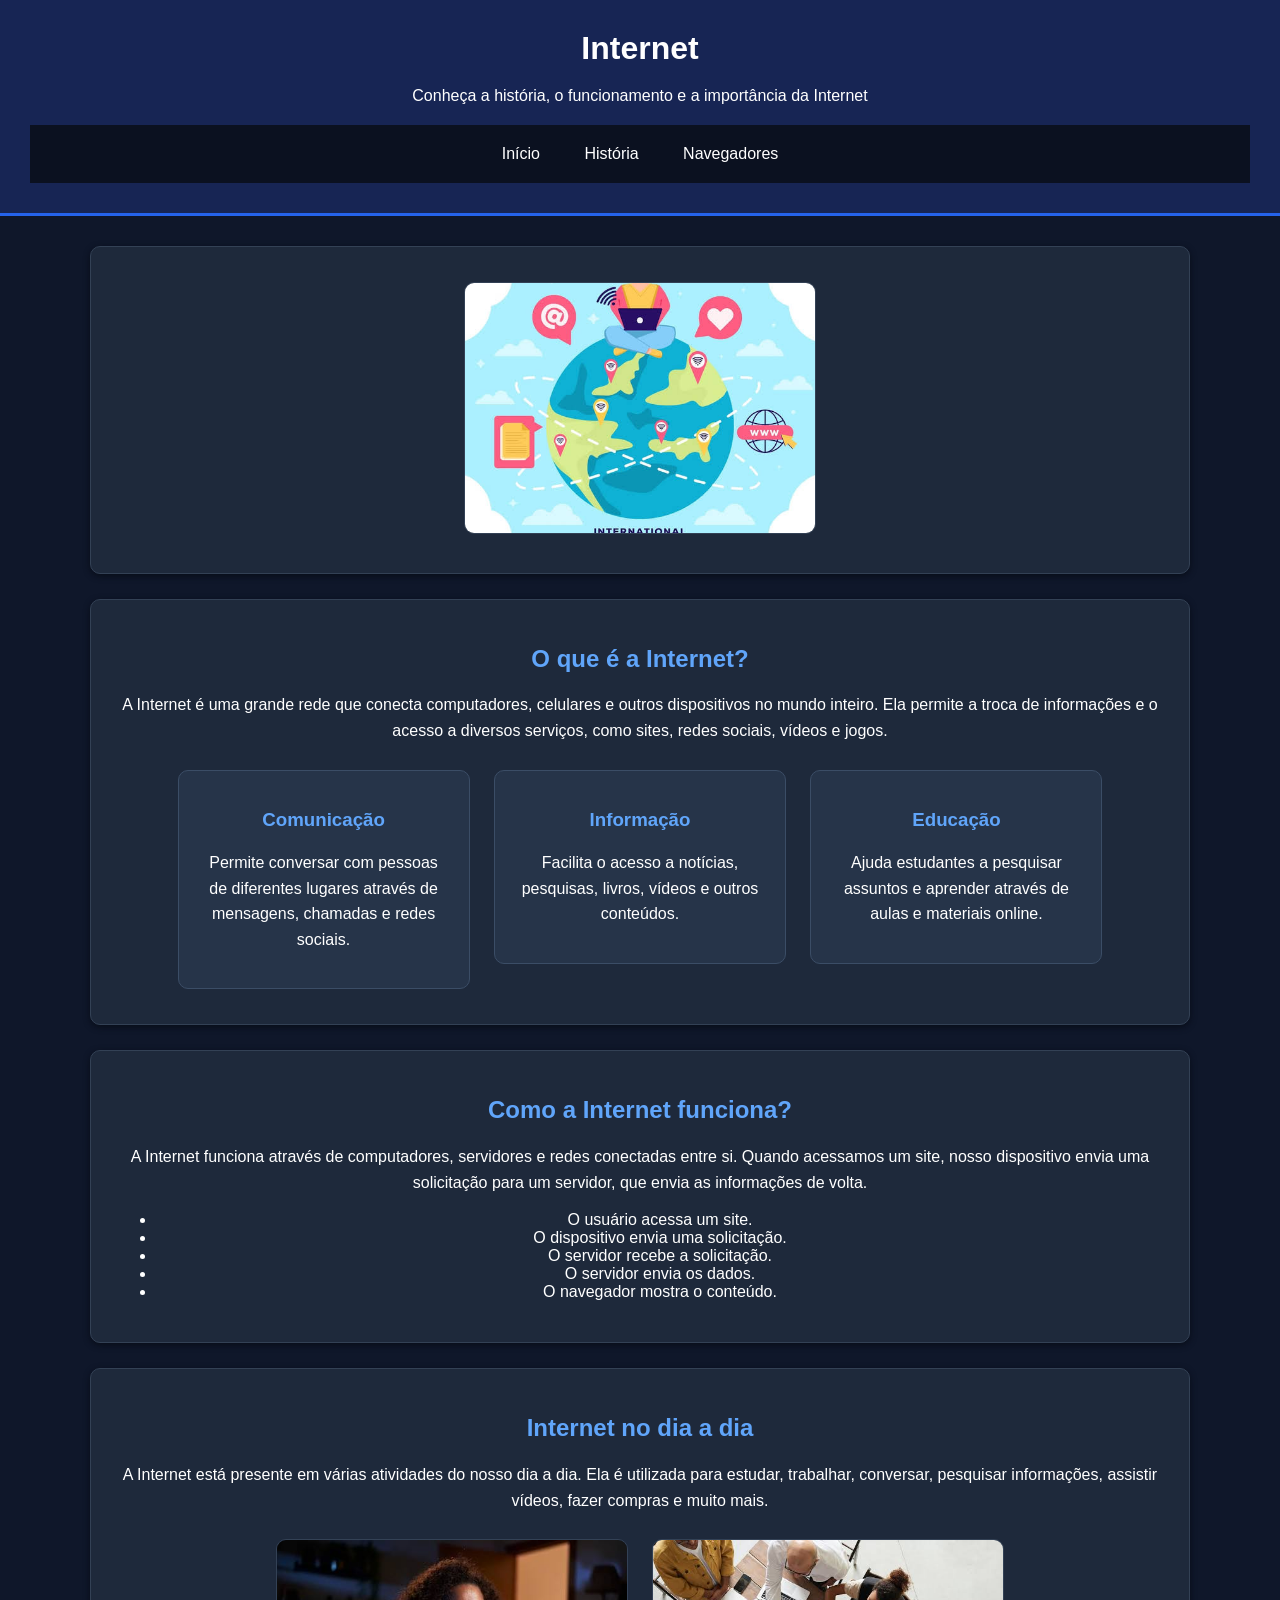
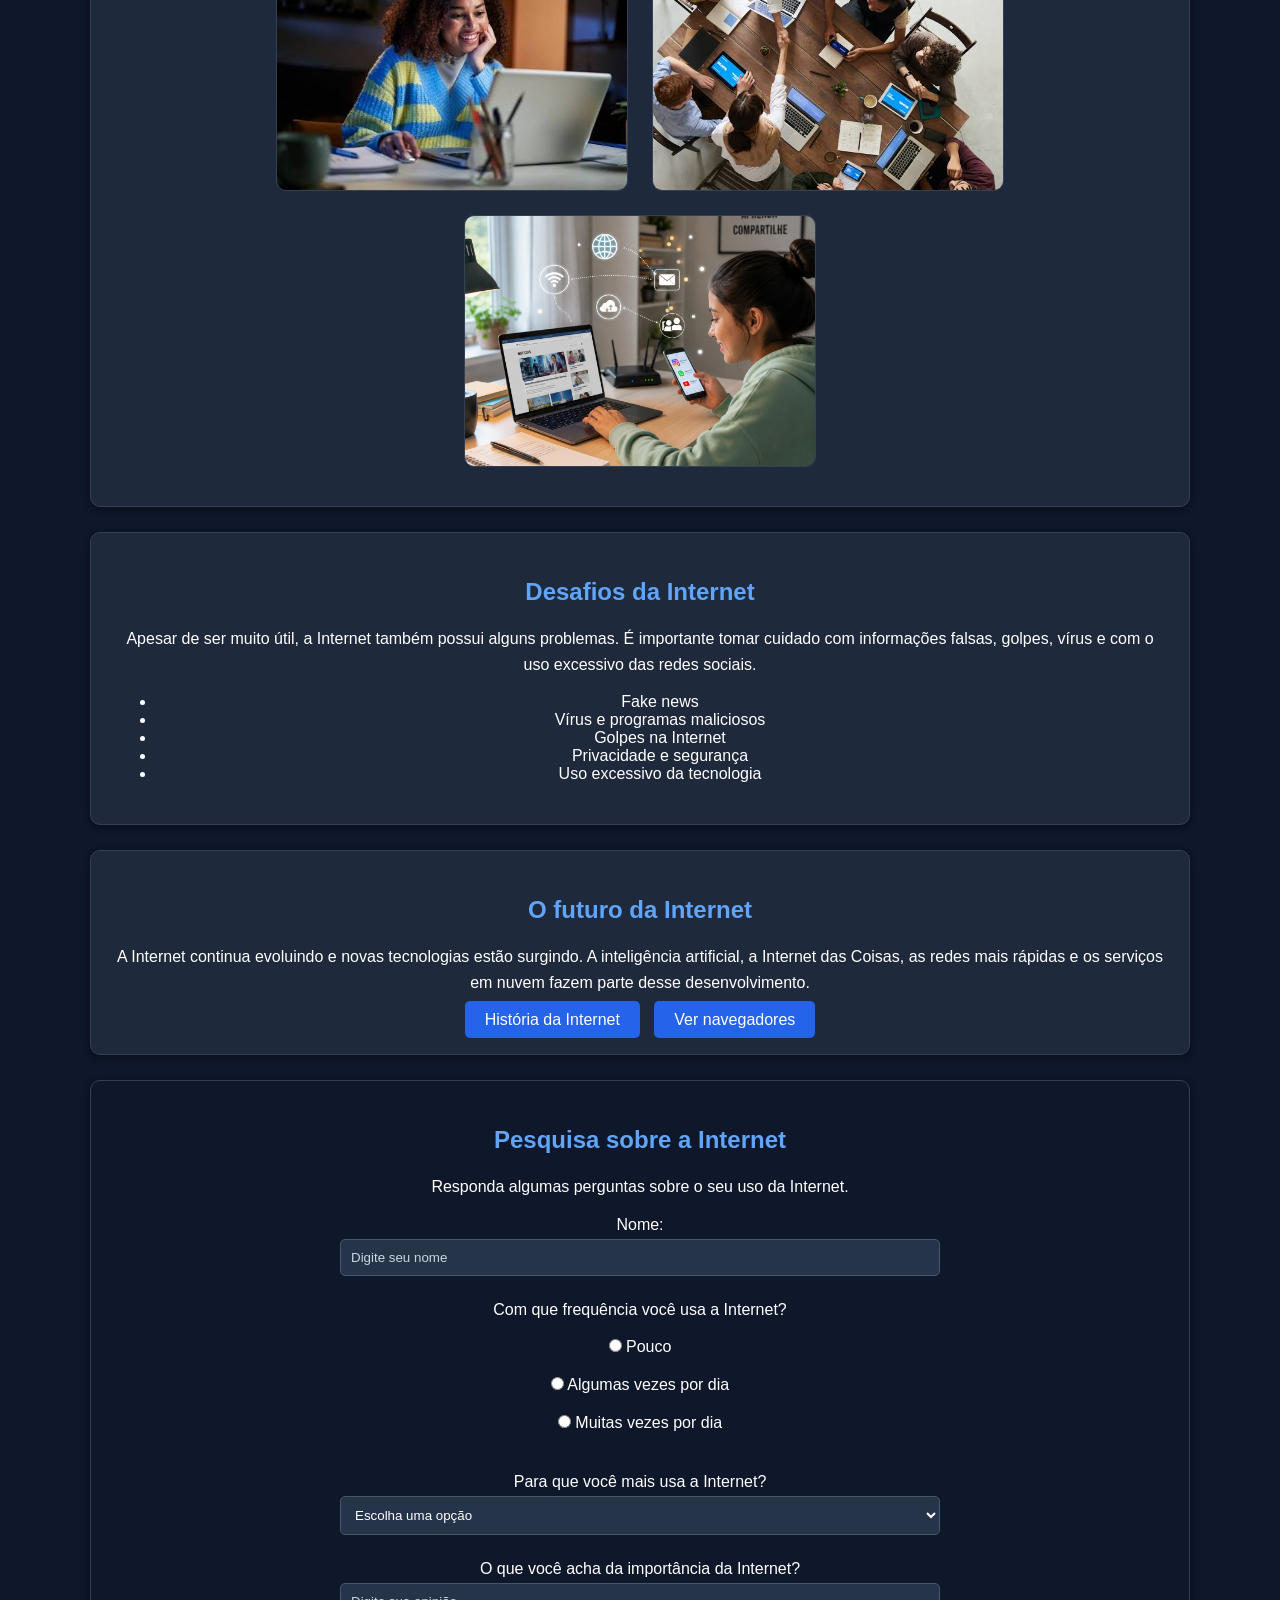
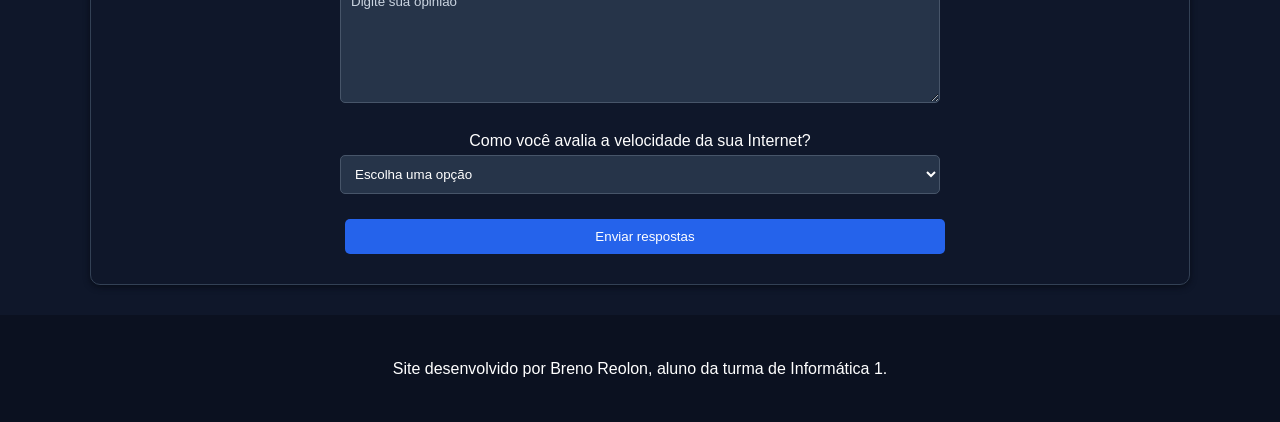
<file: projeto2/index.html>
<!DOCTYPE html>
<html lang="pt-BR">

<head>
    <meta charset="UTF-8">
    <meta name="viewport" content="width=device-width, initial-scale=1.0">
    <title>Internet</title>
    <link rel="stylesheet" href="estilo.css">
</head>

<body>

    <header>

        <div class="cabecalho">
            <h1>Internet</h1>
            <p>Conheça a história, o funcionamento e a importância da Internet</p>
        </div>

        <nav>
            <a href="index.html">Início</a>
            <a href="Historia.html">História</a>
            <a href="navegadores.html">Navegadores</a>
        </nav>

    </header>

    <main>

        <section>

            <div class="imagem">
                <img src="imagem/images.jpg" alt="Imagem representando a Internet">
            </div>

        </section>

        <section>

            <h2>O que é a Internet?</h2>

            <p class="intro">
                A Internet é uma grande rede que conecta computadores,
                celulares e outros dispositivos no mundo inteiro.
                Ela permite a troca de informações e o acesso a diversos
                serviços, como sites, redes sociais, vídeos e jogos.
            </p>

            <div class="cards">

                <div class="card">
                    <h3>Comunicação</h3>
                    <p>
                        Permite conversar com pessoas de diferentes lugares
                        através de mensagens, chamadas e redes sociais.
                    </p>
                </div>

                <div class="card">
                    <h3>Informação</h3>
                    <p>
                        Facilita o acesso a notícias, pesquisas, livros,
                        vídeos e outros conteúdos.
                    </p>
                </div>

                <div class="card">
                    <h3>Educação</h3>
                    <p>
                        Ajuda estudantes a pesquisar assuntos e aprender
                        através de aulas e materiais online.
                    </p>
                </div>

            </div>

        </section>

        <section>

            <h2>Como a Internet funciona?</h2>

            <p>
                A Internet funciona através de computadores, servidores
                e redes conectadas entre si. Quando acessamos um site,
                nosso dispositivo envia uma solicitação para um servidor,
                que envia as informações de volta.
            </p>

            <ul>
                <li>O usuário acessa um site.</li>
                <li>O dispositivo envia uma solicitação.</li>
                <li>O servidor recebe a solicitação.</li>
                <li>O servidor envia os dados.</li>
                <li>O navegador mostra o conteúdo.</li>
            </ul>

        </section>

        <section>

            <h2>Internet no dia a dia</h2>

            <p>
                A Internet está presente em várias atividades do nosso
                dia a dia. Ela é utilizada para estudar, trabalhar,
                conversar, pesquisar informações, assistir vídeos,
                fazer compras e muito mais.
            </p>

            <div class="imagens">

                <div class="imagem">
                    <img src="imagem/images (1).jpg" alt="Pessoa usando a Internet">
                </div>

                <div class="imagem">
                    <img src="imagem/images (5).jpg" alt="Pessoa estudando pela Internet">
                </div>

                <div class="imagem">
                    <img src="imagem/ChatGPT Image 27_08_2026, 10_53_50.png"
                        alt="Comunicação pela Internet">
                </div>

            </div>

        </section>

        <section>

            <h2>Desafios da Internet</h2>

            <p>
                Apesar de ser muito útil, a Internet também possui alguns
                problemas. É importante tomar cuidado com informações falsas,
                golpes, vírus e com o uso excessivo das redes sociais.
            </p>

            <ul>
                <li>Fake news</li>
                <li>Vírus e programas maliciosos</li>
                <li>Golpes na Internet</li>
                <li>Privacidade e segurança</li>
                <li>Uso excessivo da tecnologia</li>
            </ul>

        </section>

        <section>

            <h2>O futuro da Internet</h2>

            <p>
                A Internet continua evoluindo e novas tecnologias estão
                surgindo. A inteligência artificial, a Internet das Coisas,
                as redes mais rápidas e os serviços em nuvem fazem parte
                desse desenvolvimento.
            </p>

            <a class="link" href="Historia.html">História da Internet</a>
            <a class="link" href="browsers.html">Ver navegadores</a>

        </section>

        <!-- FORMULÁRIO -->

        <section class="formulario">

            <h2>Pesquisa sobre a Internet</h2>

            <p>
                Responda algumas perguntas sobre o seu uso da Internet.
            </p>

            <form>

                <label for="nome">Nome:</label>

                <input type="text" id="nome" name="nome"
                    placeholder="Digite seu nome">


                <label>Com que frequência você usa a Internet?</label>

                <div class="opcoes">

                    <label>
                        <input type="radio" name="frequencia" value="pouco">
                        Pouco
                    </label>

                    <label>
                        <input type="radio" name="frequencia" value="medio">
                        Algumas vezes por dia
                    </label>

                    <label>
                        <input type="radio" name="frequencia" value="muito">
                        Muitas vezes por dia
                    </label>

                </div>


                <label for="uso">
                    Para que você mais usa a Internet?
                </label>

                <select id="uso" name="uso">

                    <option value="">Escolha uma opção</option>
                    <option value="estudo">Estudos</option>
                    <option value="jogos">Jogos</option>
                    <option value="redes">Redes sociais</option>
                    <option value="videos">Vídeos</option>
                    <option value="pesquisa">Pesquisas</option>

                </select>


                <label for="opiniao">
                    O que você acha da importância da Internet?
                </label>

                <textarea id="opiniao" name="opiniao"
                    placeholder="Digite sua opinião"></textarea>


                <label for="velocidade">
                    Como você avalia a velocidade da sua Internet?
                </label>

                <select id="velocidade" name="velocidade">

                    <option value="">Escolha uma opção</option>
                    <option value="1">Muito ruim</option>
                    <option value="2">Ruim</option>
                    <option value="3">Regular</option>
                    <option value="4">Boa</option>
                    <option value="5">Muito boa</option>

                </select>


                <button type="submit">Enviar respostas</button>

            </form>

        </section>

    </main>

    <footer>

        <p>
            Site desenvolvido por Breno Reolon,
            aluno da turma de Informática 1.
        </p>

    </footer>

</body>

</html>
</file>
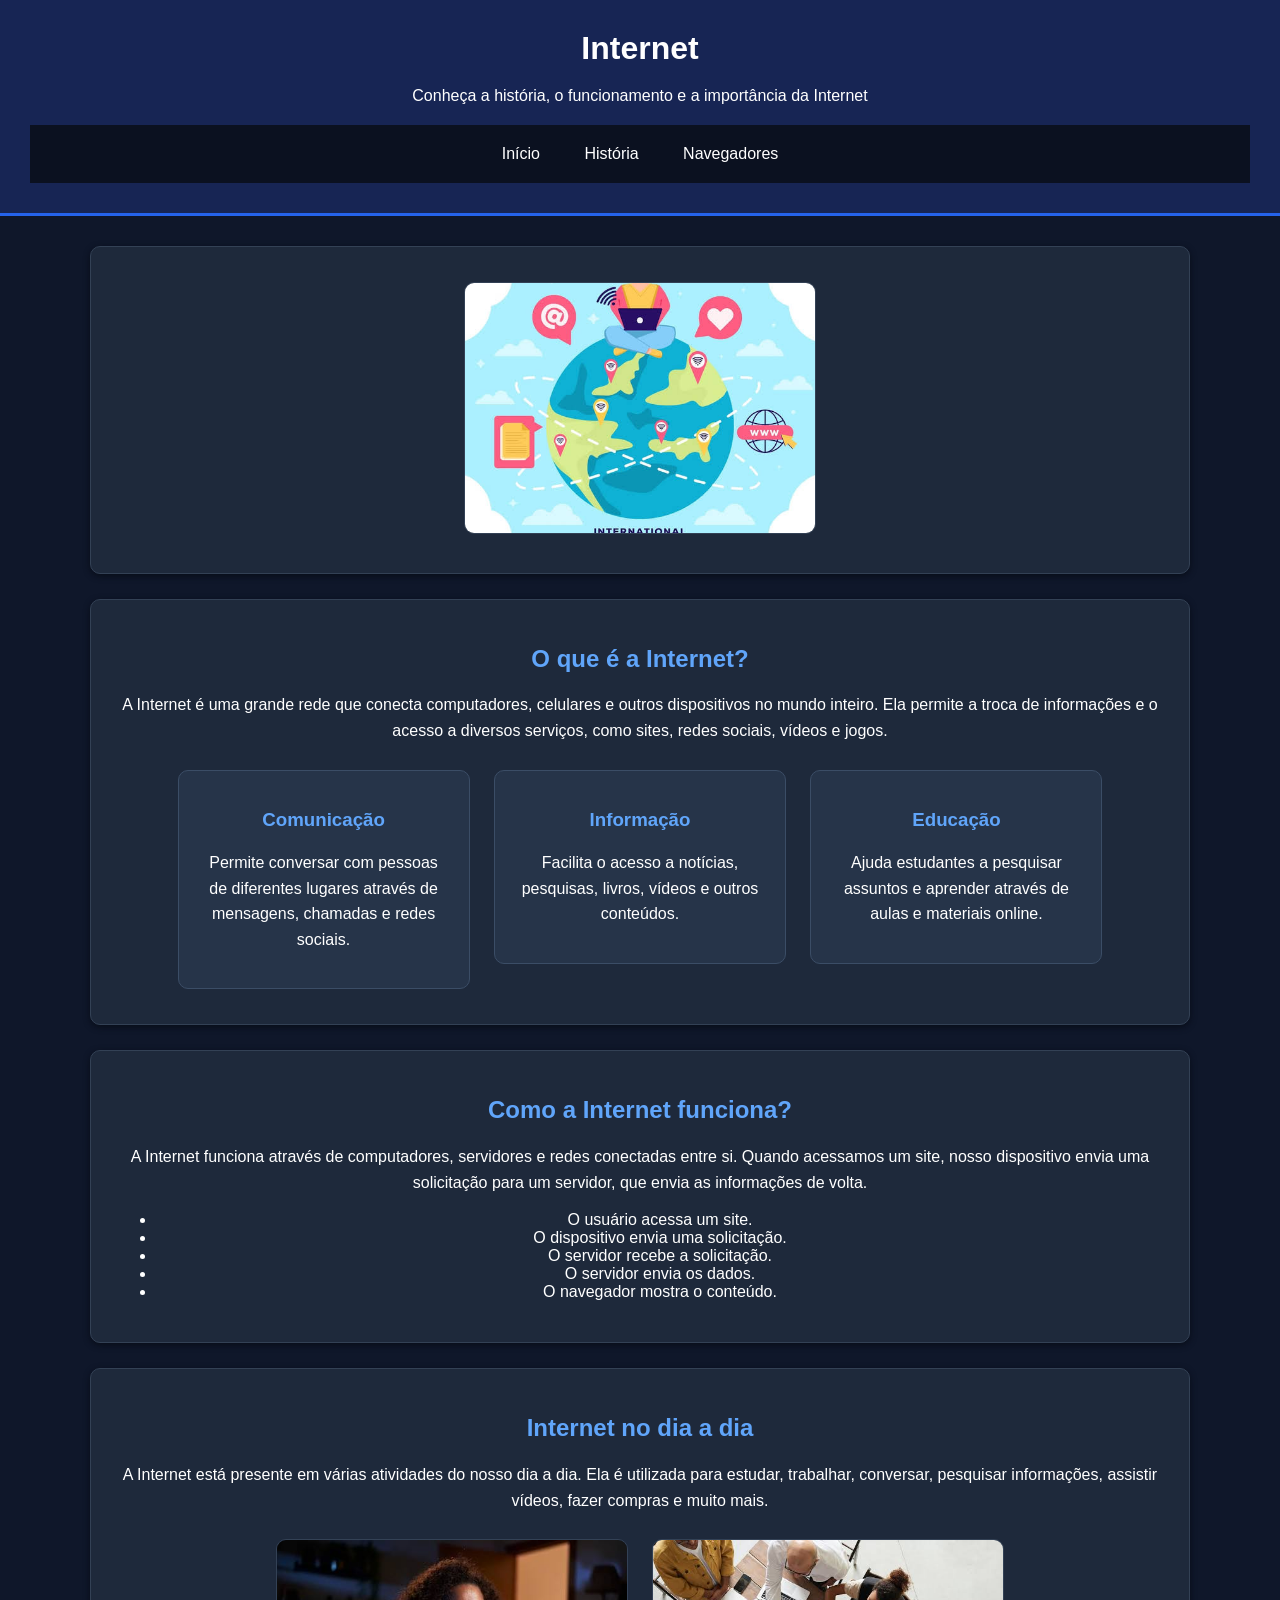
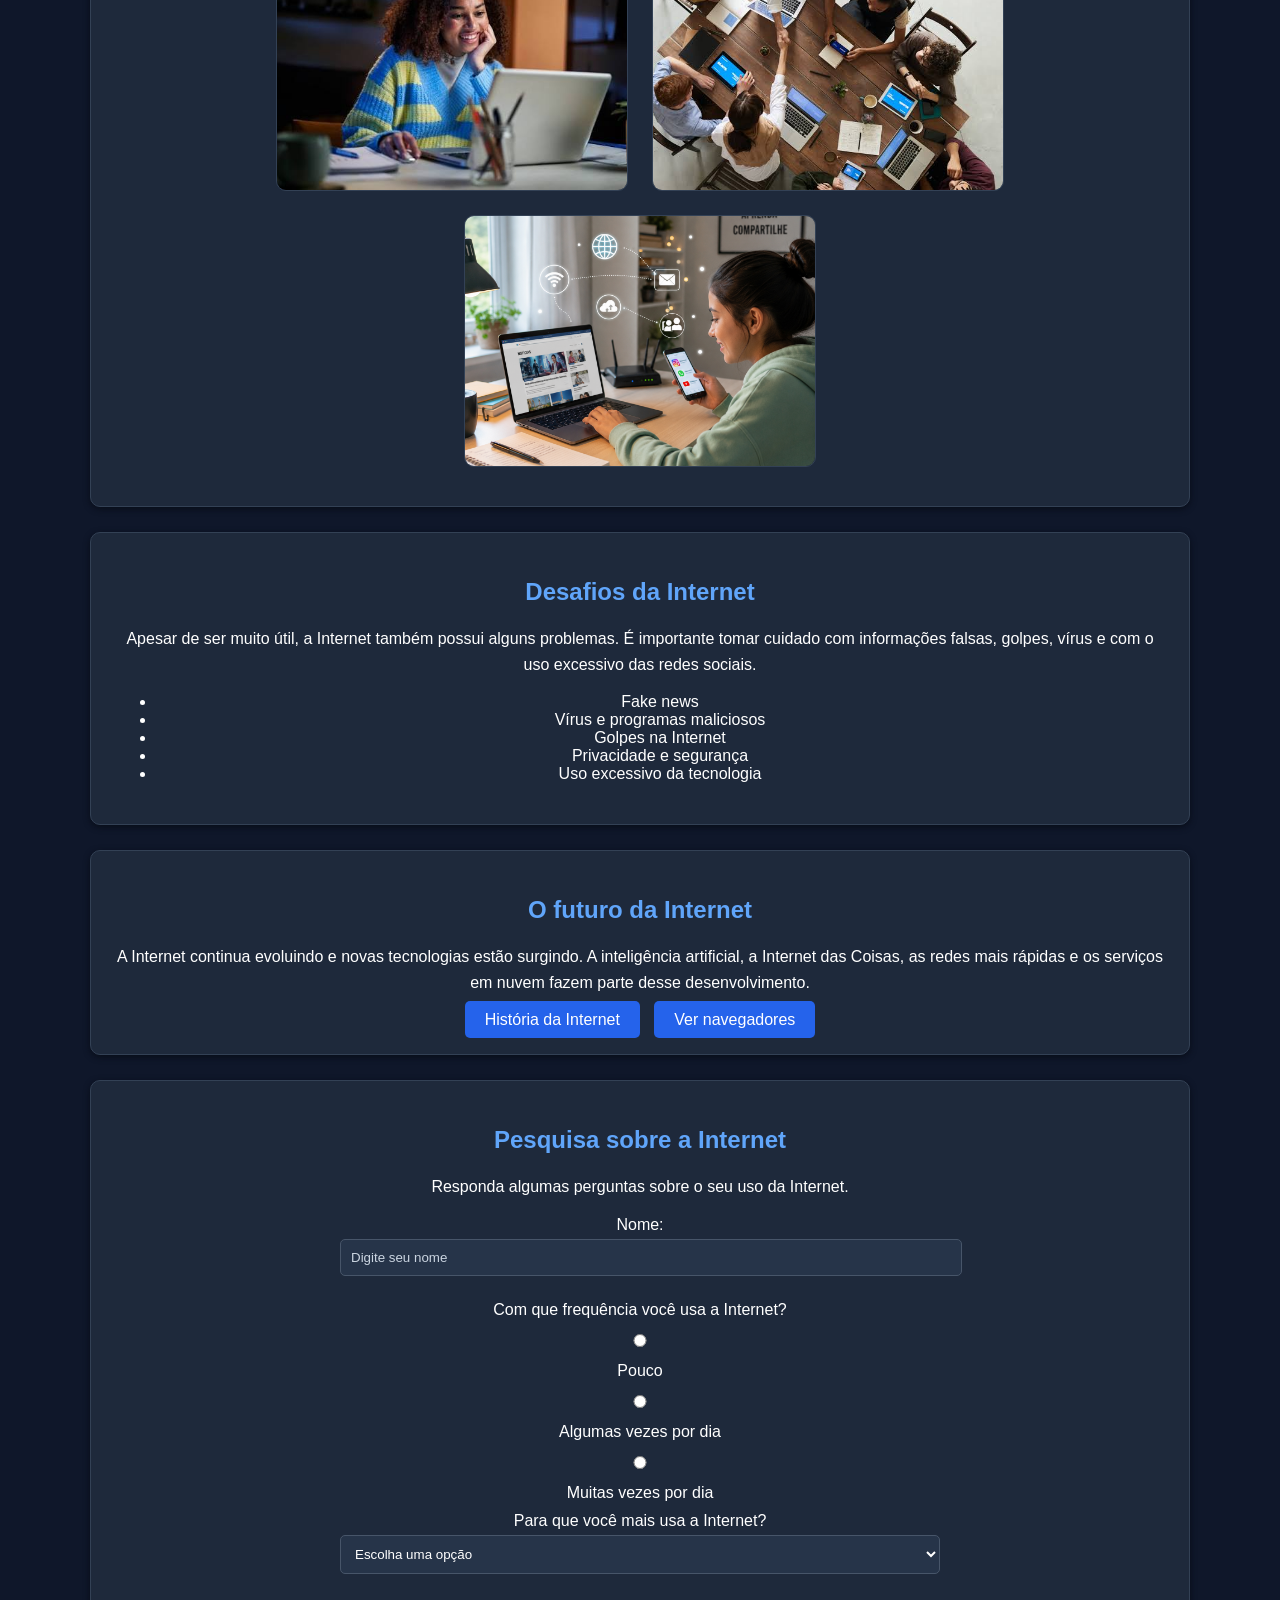
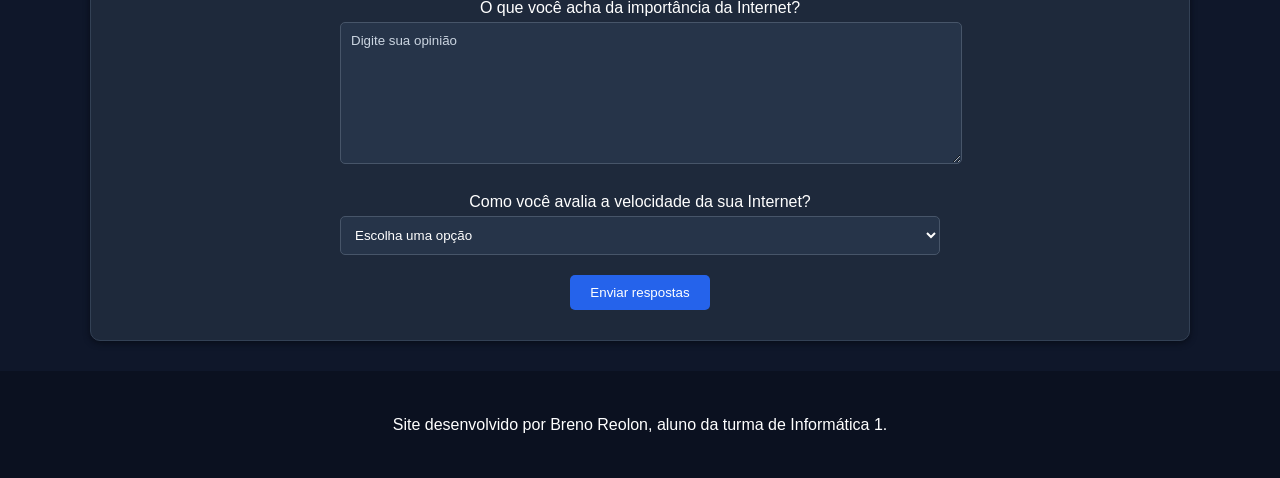
<file: projeto2/projeto2/index.html>
<!DOCTYPE html>
<html lang="pt-BR">

<head>
    <meta charset="UTF-8">
    <meta name="viewport" content="width=device-width, initial-scale=1.0">
    <title>Internet</title>
    <link rel="stylesheet" href="estilo.css">
</head>

<body>

    <header>

        <div class="cabecalho">
            <h1>Internet</h1>
            <p>Conheça a história, o funcionamento e a importância da Internet</p>
        </div>

        <nav>
            <a href="index.html">Início</a>
            <a href="Historia.html">História</a>
            <a href="browsers.html">Navegadores</a>
            
        </nav>

    </header>


    <main>

        

        <section>

            <div class="imagem">
                <img src="imagem/images.jpg" alt="Imagem representando a Internet">
            </div>

        </section>



        <section>

            <h2>O que é a Internet?</h2>

            <p class="intro">
                A Internet é uma grande rede que conecta computadores,
                celulares e outros dispositivos no mundo inteiro.
                Ela permite a troca de informações e o acesso a diversos
                serviços, como sites, redes sociais, vídeos e jogos.
            </p>

            <div class="cards">

                <div class="card">
                    <h3>Comunicação</h3>
                    <p>
                        Permite conversar com pessoas de diferentes lugares
                        através de mensagens, chamadas e redes sociais.
                    </p>
                </div>

                <div class="card">
                    <h3>Informação</h3>
                    <p>
                        Facilita o acesso a notícias, pesquisas, livros,
                        vídeos e outros conteúdos.
                    </p>
                </div>

                <div class="card">
                    <h3>Educação</h3>
                    <p>
                        Ajuda estudantes a pesquisar assuntos e aprender
                        através de aulas e materiais online.
                    </p>
                </div>

            </div>

        </section>


   

        <section>

            <h2>Como a Internet funciona?</h2>

            <p>
                A Internet funciona através de computadores, servidores
                e redes conectadas entre si. Quando acessamos um site,
                nosso dispositivo envia uma solicitação para um servidor,
                que envia as informações de volta.
            </p>

            <ul>
                <li>O usuário acessa um site.</li>
                <li>O dispositivo envia uma solicitação.</li>
                <li>O servidor recebe a solicitação.</li>
                <li>O servidor envia os dados.</li>
                <li>O navegador mostra o conteúdo.</li>
            </ul>

        </section>


     

        <section>

            <h2>Internet no dia a dia</h2>

            <p>
                A Internet está presente em várias atividades do nosso
                dia a dia. Ela é utilizada para estudar, trabalhar,
                conversar, pesquisar informações, assistir vídeos,
                fazer compras e muito mais.
            </p>

            <div class="imagens">

                <div class="imagem">
                    <img src="imagem/images (1).jpg" alt="Pessoa usando a Internet">
                </div>

                <div class="imagem">
                    <img src="imagem/images (5).jpg" alt="Pessoa estudando pela Internet">
                </div>

                <div class="imagem">
                    <img src="imagem/ChatGPT Image 27_08_2026, 10_53_50.png"Comunicação pela Internet">
                </div>

            </div>

        </section>


    
        <section>

            <h2>Desafios da Internet</h2>

            <p>
                Apesar de ser muito útil, a Internet também possui alguns
                problemas. É importante tomar cuidado com informações falsas,
                golpes, vírus e com o uso excessivo das redes sociais.
            </p>

            <ul>
                <li>Fake news</li>
                <li>Vírus e programas maliciosos</li>
                <li>Golpes na Internet</li>
                <li>Privacidade e segurança</li>
                <li>Uso excessivo da tecnologia</li>
            </ul>

        </section>


     

        <section>

            <h2>O futuro da Internet</h2>

            <p>
                A Internet continua evoluindo e novas tecnologias estão
                surgindo. A inteligência artificial, a Internet das Coisas,
                as redes mais rápidas e os serviços em nuvem fazem parte
                desse desenvolvimento.
            </p>

            <a class="link" href="Historia.html">História da Internet</a>
            <a class="link" href="browsers.html">Ver navegadores</a>

        </section>


     

        <section class="formulario">

            <h2>Pesquisa sobre a Internet</h2>

            <p>
                Responda algumas perguntas sobre o seu uso da Internet.
            </p>

            <form>

                <label for="nome">Nome:</label>
                <input type="text" id="nome" name="nome"
                    placeholder="Digite seu nome">

                <label>Com que frequência você usa a Internet?</label>

                <label>
                    <input type="radio" name="frequencia" value="pouco">
                    Pouco
                </label>

                <label>
                    <input type="radio" name="frequencia" value="medio">
                    Algumas vezes por dia
                </label>

                <label>
                    <input type="radio" name="frequencia" value="muito">
                    Muitas vezes por dia
                </label>

                <label for="uso">Para que você mais usa a Internet?</label>

                <select id="uso" name="uso">
                    <option value="">Escolha uma opção</option>
                    <option value="estudo">Estudos</option>
                    <option value="jogos">Jogos</option>
                    <option value="redes">Redes sociais</option>
                    <option value="videos">Vídeos</option>
                    <option value="pesquisa">Pesquisas</option>
                </select>

                <label for="opiniao">
                    O que você acha da importância da Internet?
                </label>

                <textarea id="opiniao" name="opiniao"
                    placeholder="Digite sua opinião"></textarea>

                <label for="velocidade">
                    Como você avalia a velocidade da sua Internet?
                </label>

                <select id="velocidade" name="velocidade">
                    <option value="">Escolha uma opção</option>
                    <option value="1">Muito ruim</option>
                    <option value="2">Ruim</option>
                    <option value="3">Regular</option>
                    <option value="4">Boa</option>
                    <option value="5">Muito boa</option>
                </select>

                <button type="submit">Enviar respostas</button>

            </form>

        </section>

    </main>


    <footer>

        <p>
            Site desenvolvido por Breno Reolon,
            aluno da turma de Informática 1.
        </p>

    </footer>

</body>

</html>
</file>
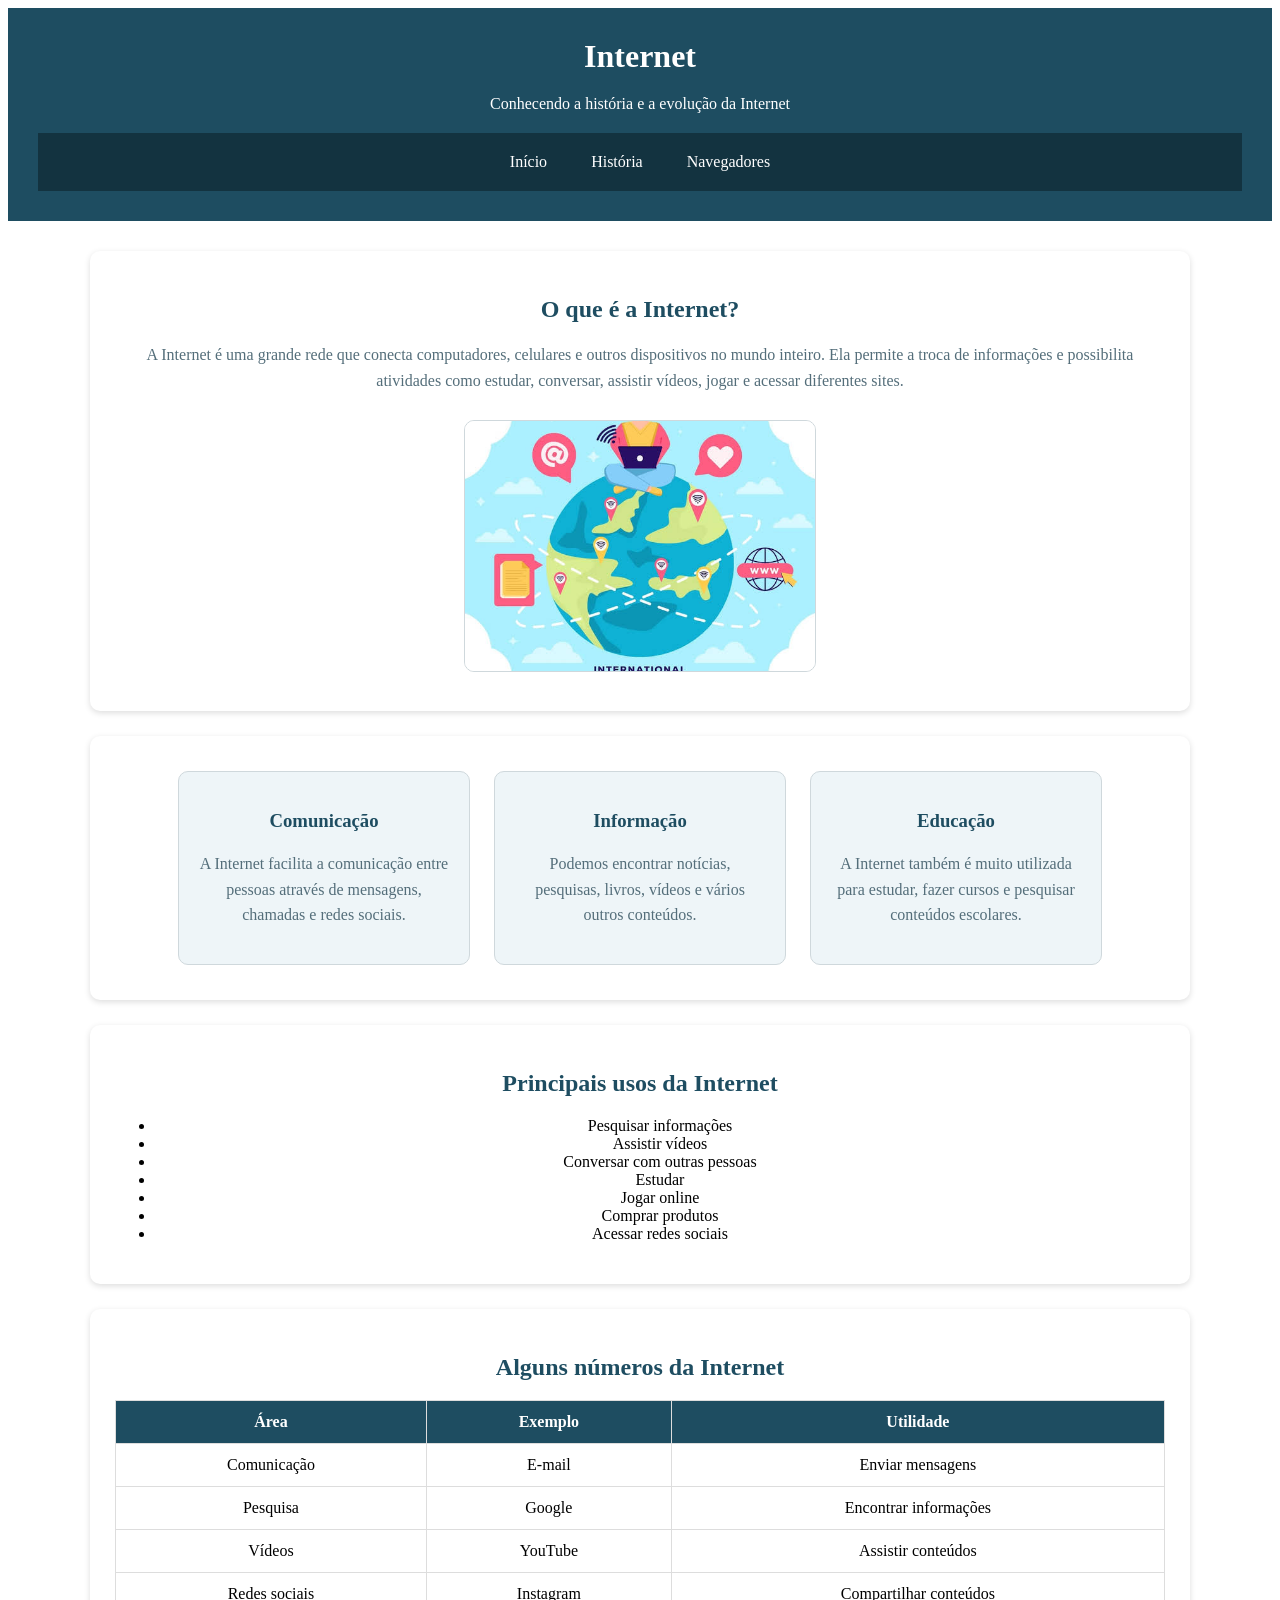
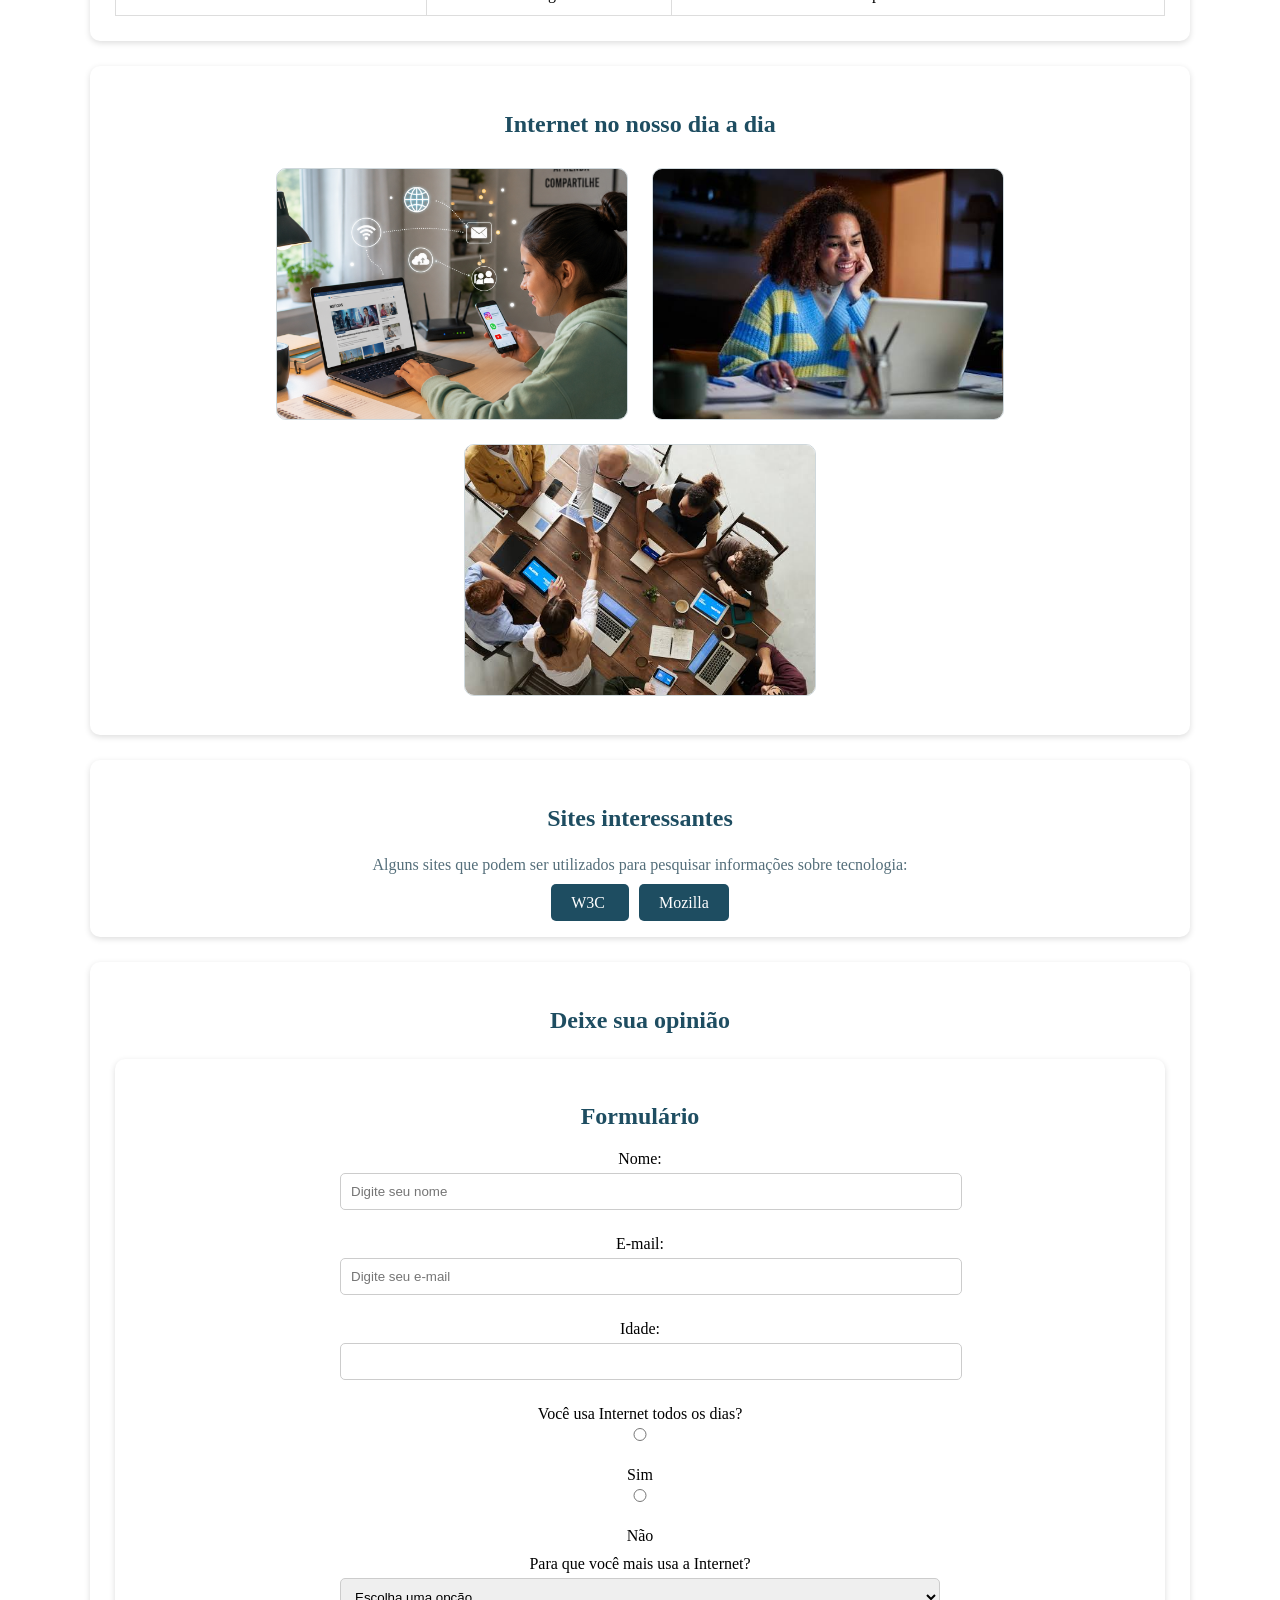
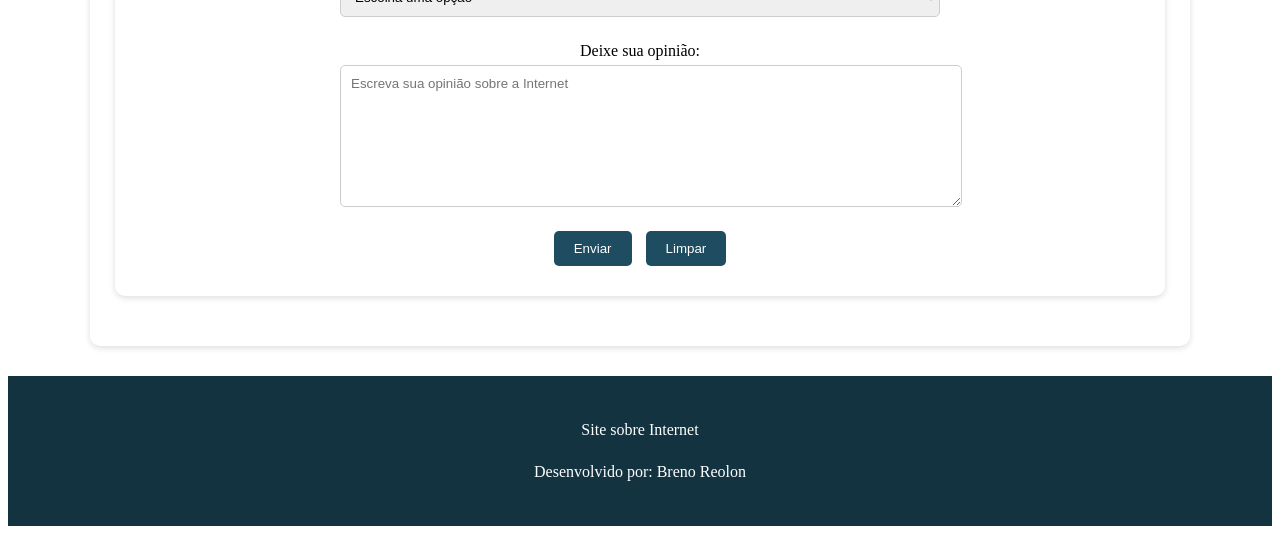
<file: projeto2/projeto2/projeto2/index.html>
<!DOCTYPE html>
<html lang="pt-BR">

<head>
    <meta charset="UTF-8">
    <meta name="viewport" content="width=device-width, initial-scale=1.0">
    <title>Internet</title>
    <link rel="stylesheet" href="estilo.css">
</head>

<body>

    <header>
        <div class="cabecalho">
            <h1>Internet</h1>
            <p>Conhecendo a história e a evolução da Internet</p>
        </div>

        <nav>
            <a href="index.html">Início</a>
            <a href="historia.html">História</a>
            <a href="navegadores.html">Navegadores</a>
        </nav>
    </header>

    <main>

        <section class="intro" id="inicio">

            <h2>O que é a Internet?</h2>

            <p>
                A Internet é uma grande rede que conecta computadores,
                celulares e outros dispositivos no mundo inteiro.
                Ela permite a troca de informações e possibilita
                atividades como estudar, conversar, assistir vídeos,
                jogar e acessar diferentes sites.
            </p>

            <!-- IMAGEM 1 - 600x600 -->
            <div class="imagem">
                <img src="imagem/images.jpg" alt="">
            </div>

        </section>


        <section class="cards">

            <div class="card">
                <h3>Comunicação</h3>
                <p>
                    A Internet facilita a comunicação entre pessoas
                    através de mensagens, chamadas e redes sociais.
                </p>
            </div>

            <div class="card">
                <h3>Informação</h3>
                <p>
                    Podemos encontrar notícias, pesquisas, livros,
                    vídeos e vários outros conteúdos.
                </p>
            </div>

            <div class="card">
                <h3>Educação</h3>
                <p>
                    A Internet também é muito utilizada para estudar,
                    fazer cursos e pesquisar conteúdos escolares.
                </p>
            </div>

        </section>


        <section>

            <h2>Principais usos da Internet</h2>

            <ul>
                <li>Pesquisar informações</li>
                <li>Assistir vídeos</li>
                <li>Conversar com outras pessoas</li>
                <li>Estudar</li>
                <li>Jogar online</li>
                <li>Comprar produtos</li>
                <li>Acessar redes sociais</li>
            </ul>

        </section>


        <section>

            <h2>Alguns números da Internet</h2>

            <table>

                <tr>
                    <th>Área</th>
                    <th>Exemplo</th>
                    <th>Utilidade</th>
                </tr>

                <tr>
                    <td>Comunicação</td>
                    <td>E-mail</td>
                    <td>Enviar mensagens</td>
                </tr>

                <tr>
                    <td>Pesquisa</td>
                    <td>Google</td>
                    <td>Encontrar informações</td>
                </tr>

                <tr>
                    <td>Vídeos</td>
                    <td>YouTube</td>
                    <td>Assistir conteúdos</td>
                </tr>

                <tr>
                    <td>Redes sociais</td>
                    <td>Instagram</td>
                    <td>Compartilhar conteúdos</td>
                </tr>

            </table>

        </section>


        <section class="imagens">

            <h2>Internet no nosso dia a dia</h2>

            <!-- IMAGEM 2 - 600x600 -->
            <div class="imagem">
                <img src="imagem/ChatGPT Image 27_08_2026, 10_53_50.png" alt="">
            </div>

            <!-- IMAGEM 3 - 600x600 -->
            <div class="imagem">
                <img src="imagem/images (1).jpg" alt="Imagem sobre computadores">
            </div>
            <!-- IMAGEM 3 - 600x600 -->
            <div class="imagem">
                <img src="imagem/images (5).jpg" alt="Imagem sobre computadores">

           </div>     
        </section>


        <section>

            <h2>Sites interessantes</h2>

            <p>
                Alguns sites que podem ser utilizados para pesquisar
                informações sobre tecnologia:
            </p>

            <a class="link" href="https://www.w3.org/" target="_blank">
                W3C
            </a>

            <a class="link" href="https://www.mozilla.org/" target="_blank">
                Mozilla
            </a>

        </section>


        <section class="formulario">

            <h2>Deixe sua opinião</h2>

 <section class="formulario">

    <h2>Formulário</h2>

    <form>

        <label for="nome">Nome:</label>
        <input type="text" id="nome" name="nome" placeholder="Digite seu nome">

        <label for="email">E-mail:</label>
        <input type="email" id="email" name="email" placeholder="Digite seu e-mail">

        <label for="idade">Idade:</label>
        <input type="number" id="idade" name="idade">

        <label>Você usa Internet todos os dias?</label>

        <div class="opcoes">
            <input type="radio" id="sim" name="internet" value="sim">
            <label for="sim">Sim</label>

            <input type="radio" id="nao" name="internet" value="nao">
            <label for="nao">Não</label>
        </div>

        <label for="uso">Para que você mais usa a Internet?</label>

        <select id="uso" name="uso">
            <option value="">Escolha uma opção</option>
            <option value="estudo">Estudos</option>
            <option value="jogos">Jogos</option>
            <option value="redes">Redes sociais</option>
            <option value="videos">Vídeos</option>
            <option value="pesquisa">Pesquisas</option>
        </select>

        <label for="opiniao">Deixe sua opinião:</label>
        <textarea id="opiniao" name="opiniao"
            placeholder="Escreva sua opinião sobre a Internet"></textarea>

                    <button type="submit">Enviar</button>
        <button type="submit">Limpar</button> 
    </form>

</section>

        </section>

    </main>


    <footer>

        <p>Site sobre Internet</p>
        <p>Desenvolvido por: Breno Reolon</p>

    </footer>

</body>

</html>
</file>
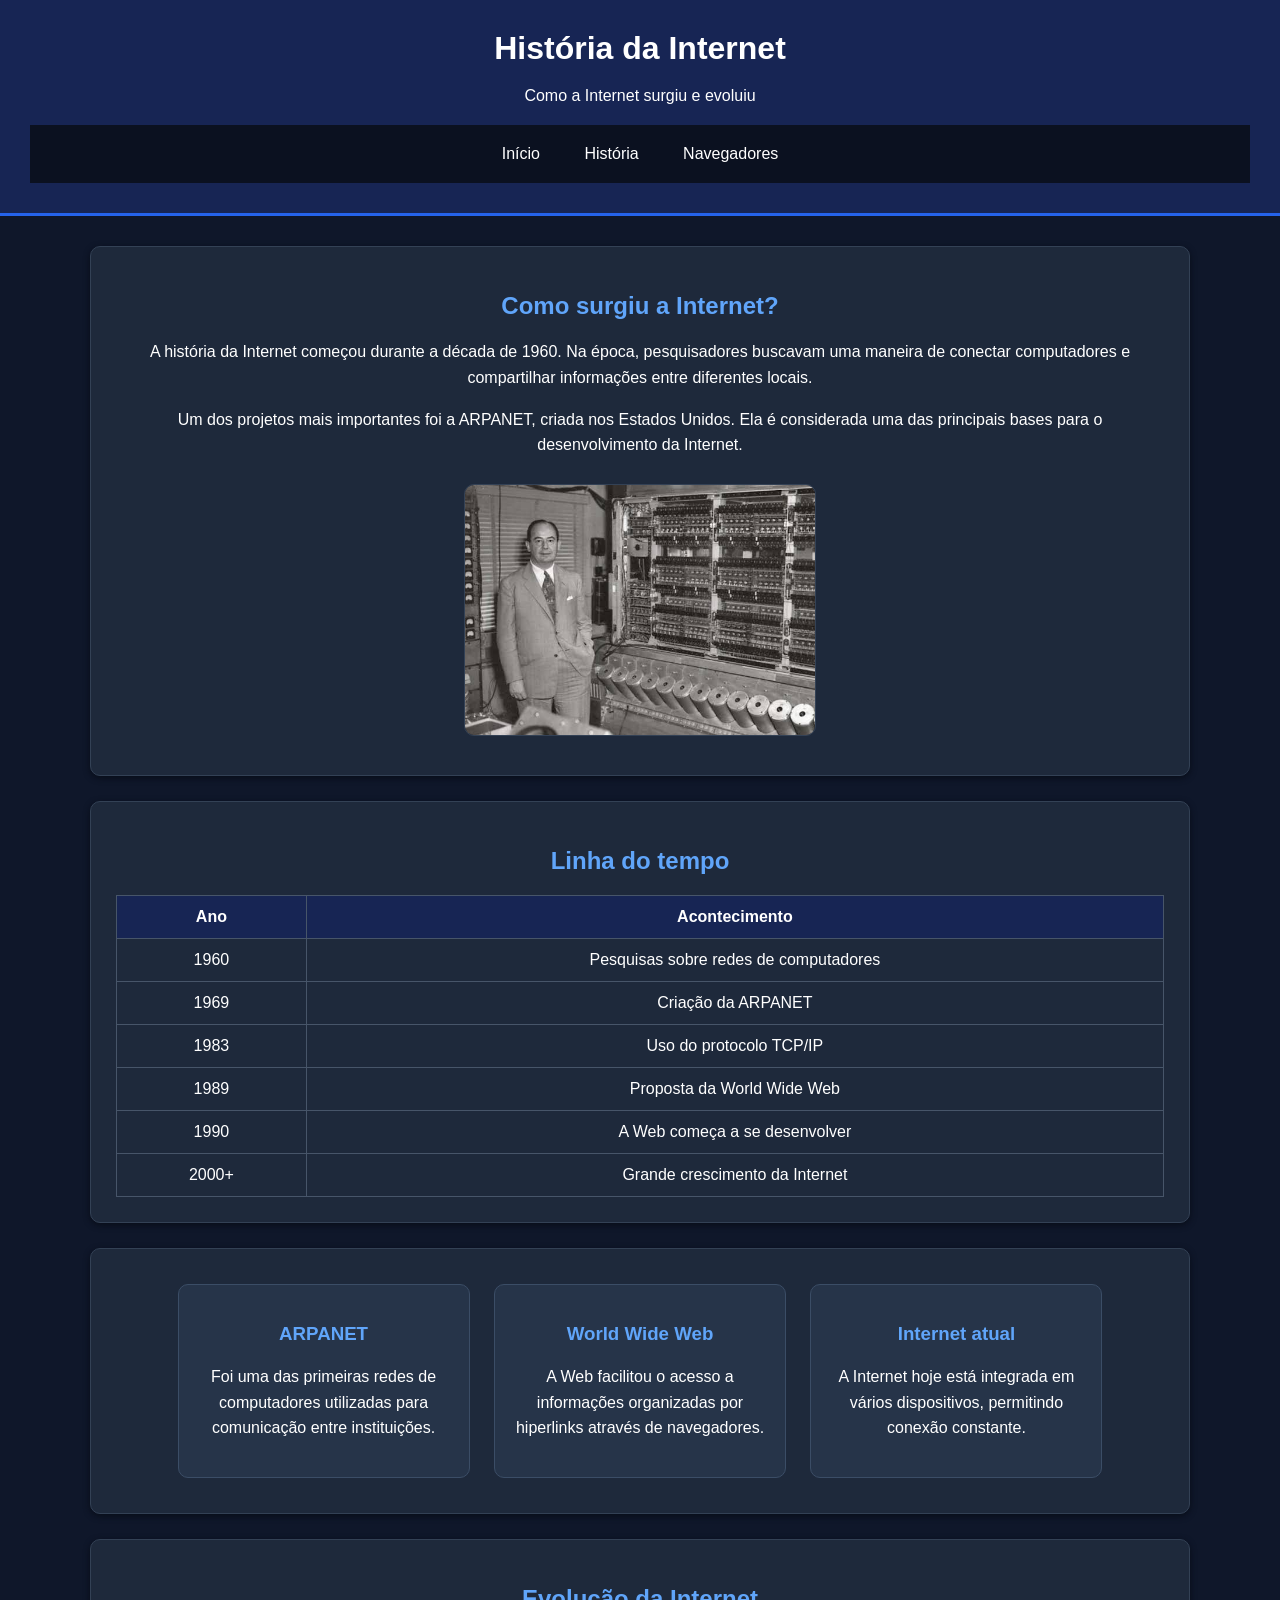
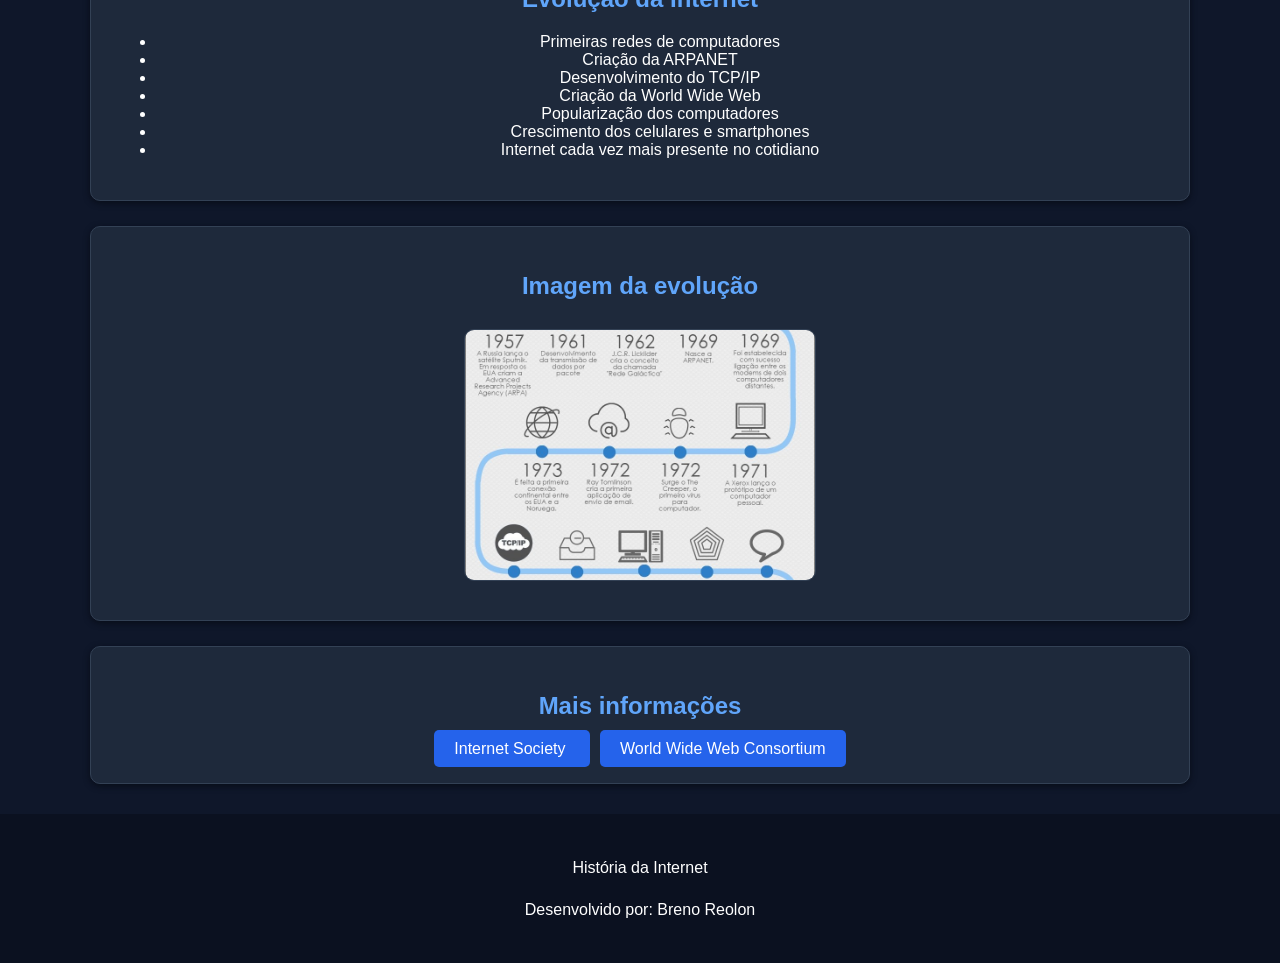
<file: projeto2/historia.html>
<!DOCTYPE html>
<html lang="pt-BR">

<head>
    <meta charset="UTF-8">
    <meta name="viewport" content="width=device-width, initial-scale=1.0">
    <title>História da Internet</title>
    <link rel="stylesheet" href="estilo.css">
</head>

<body>

    <header>

        <div class="cabecalho">
            <h1>História da Internet</h1>
            <p>Como a Internet surgiu e evoluiu</p>
        </div>

        <nav>
            <a href="index.html">Início</a>
            <a href="Historia.html">História</a>
            <a href="navegadores.html">Navegadores</a>
        </nav>

    </header>

    <main>

        <section>

            <h2>Como surgiu a Internet?</h2>

            <p>
                A história da Internet começou durante a década de 1960.
                Na época, pesquisadores buscavam uma maneira de conectar
                computadores e compartilhar informações entre diferentes
                locais.
            </p>

            <p>
                Um dos projetos mais importantes foi a ARPANET, criada
                nos Estados Unidos. Ela é considerada uma das principais
                bases para o desenvolvimento da Internet.
            </p>

            <div class="imagem">
                <img src="imagem/images (2).jpg" alt="Imagem sobre a ARPANET">
            </div>

        </section>

        <section>

            <h2>Linha do tempo</h2>

            <table>

                <tr>
                    <th>Ano</th>
                    <th>Acontecimento</th>
                </tr>

                <tr>
                    <td>1960</td>
                    <td>Pesquisas sobre redes de computadores</td>
                </tr>

                <tr>
                    <td>1969</td>
                    <td>Criação da ARPANET</td>
                </tr>

                <tr>
                    <td>1983</td>
                    <td>Uso do protocolo TCP/IP</td>
                </tr>

                <tr>
                    <td>1989</td>
                    <td>Proposta da World Wide Web</td>
                </tr>

                <tr>
                    <td>1990</td>
                    <td>A Web começa a se desenvolver</td>
                </tr>

                <tr>
                    <td>2000+</td>
                    <td>Grande crescimento da Internet</td>
                </tr>

            </table>

        </section>

        <section class="cards">

            <div class="card">

                <h3>ARPANET</h3>

                <p>
                    Foi uma das primeiras redes de computadores
                    utilizadas para comunicação entre instituições.
                </p>

            </div>

            <div class="card">

                <h3>World Wide Web</h3>

                <p>
                    A Web facilitou o acesso a informações organizadas
                    por hiperlinks através de navegadores.
                </p>

            </div>

            <div class="card">

                <h3>Internet atual</h3>

                <p>
                    A Internet hoje está integrada em vários dispositivos,
                    permitindo conexão constante.
                </p>

            </div>

        </section>

        <section>

            <h2>Evolução da Internet</h2>

            <ul>

                <li>Primeiras redes de computadores</li>
                <li>Criação da ARPANET</li>
                <li>Desenvolvimento do TCP/IP</li>
                <li>Criação da World Wide Web</li>
                <li>Popularização dos computadores</li>
                <li>Crescimento dos celulares e smartphones</li>
                <li>Internet cada vez mais presente no cotidiano</li>

            </ul>

        </section>

        <section class="imagens">

            <h2>Imagem da evolução</h2>

            <div class="imagem">

                <img src="imagem/0c1n5j7r1t0p.jpg"
                    alt="Computador antigo">

            </div>

        </section>

        <section>

            <h2>Mais informações</h2>

            <a class="link"
                href="https://www.internetsociety.org/"
                target="_blank">
                Internet Society
            </a>

            <a class="link"
                href="https://www.w3.org/"
                target="_blank">
                World Wide Web Consortium
            </a>

        </section>

    </main>

    <footer>

        <p>História da Internet</p>

        <p>
            Desenvolvido por: Breno Reolon
        </p>

    </footer>

</body>

</html>
</file>
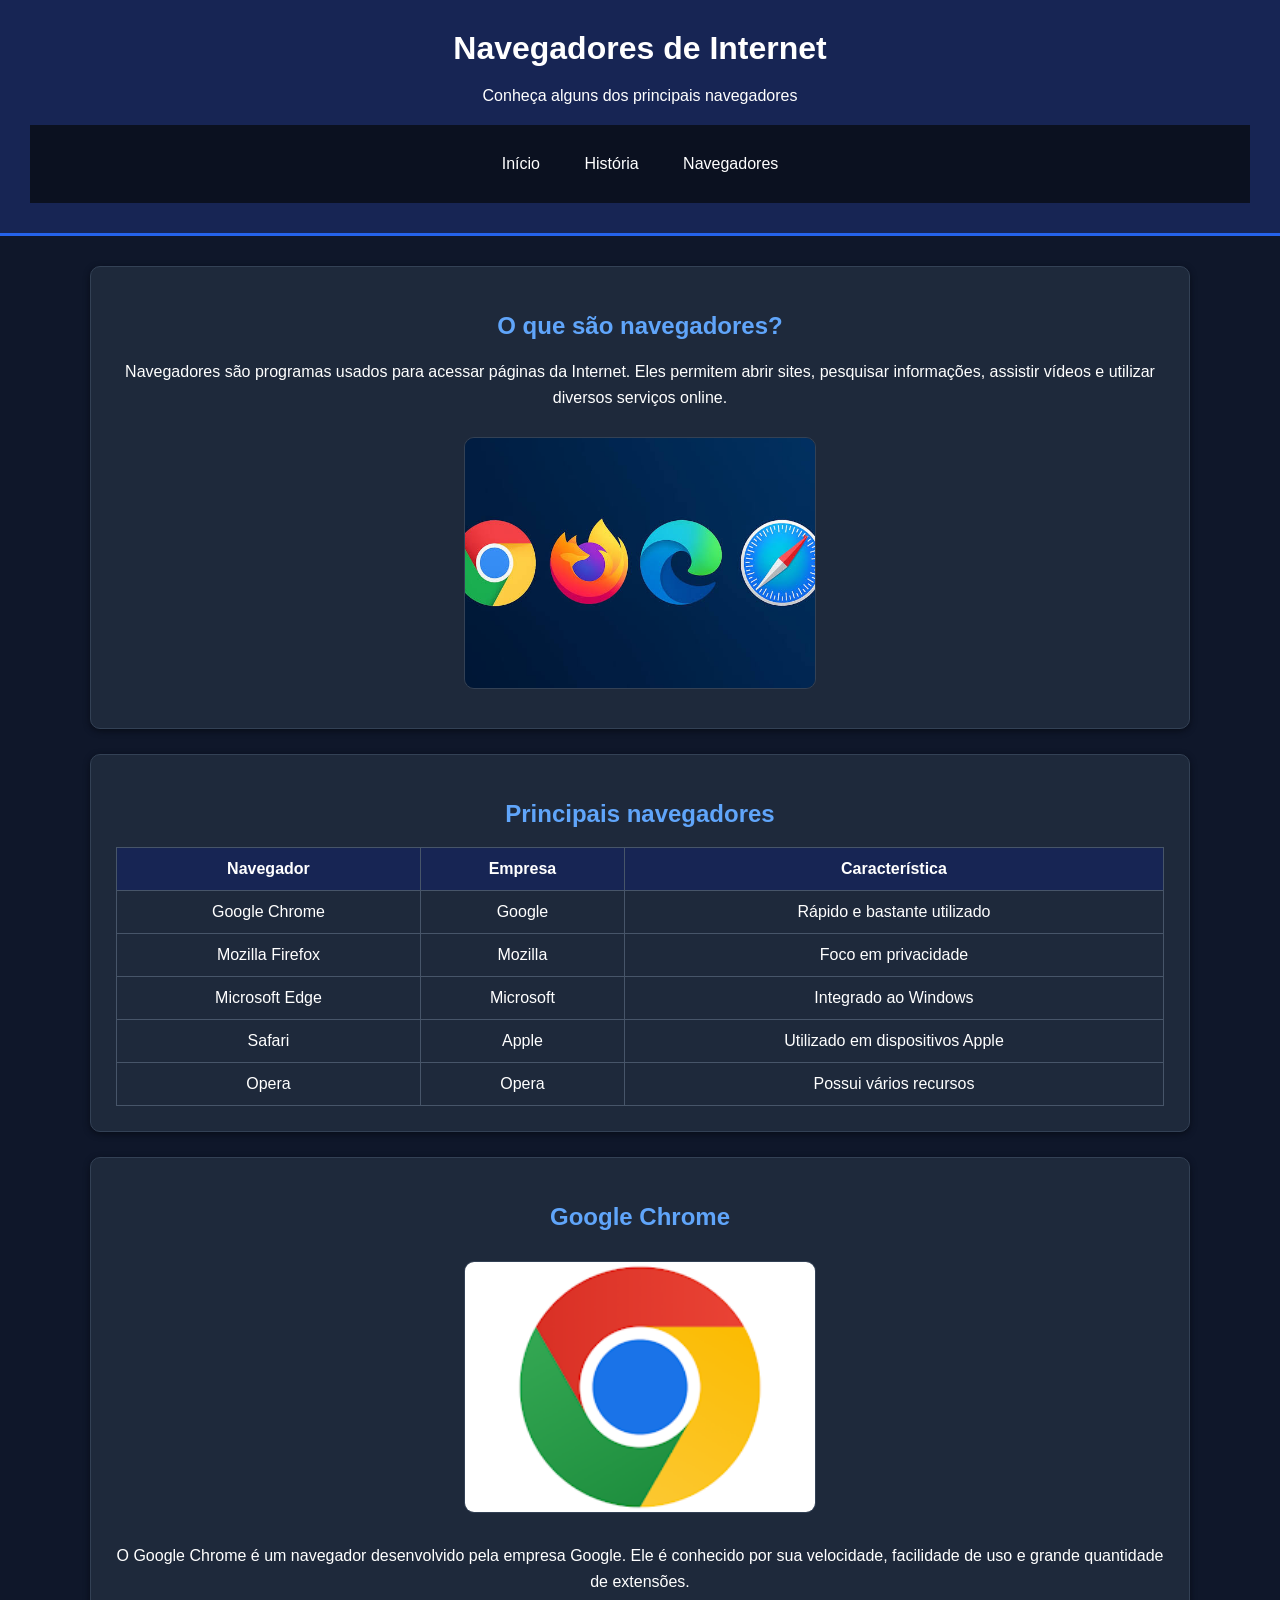
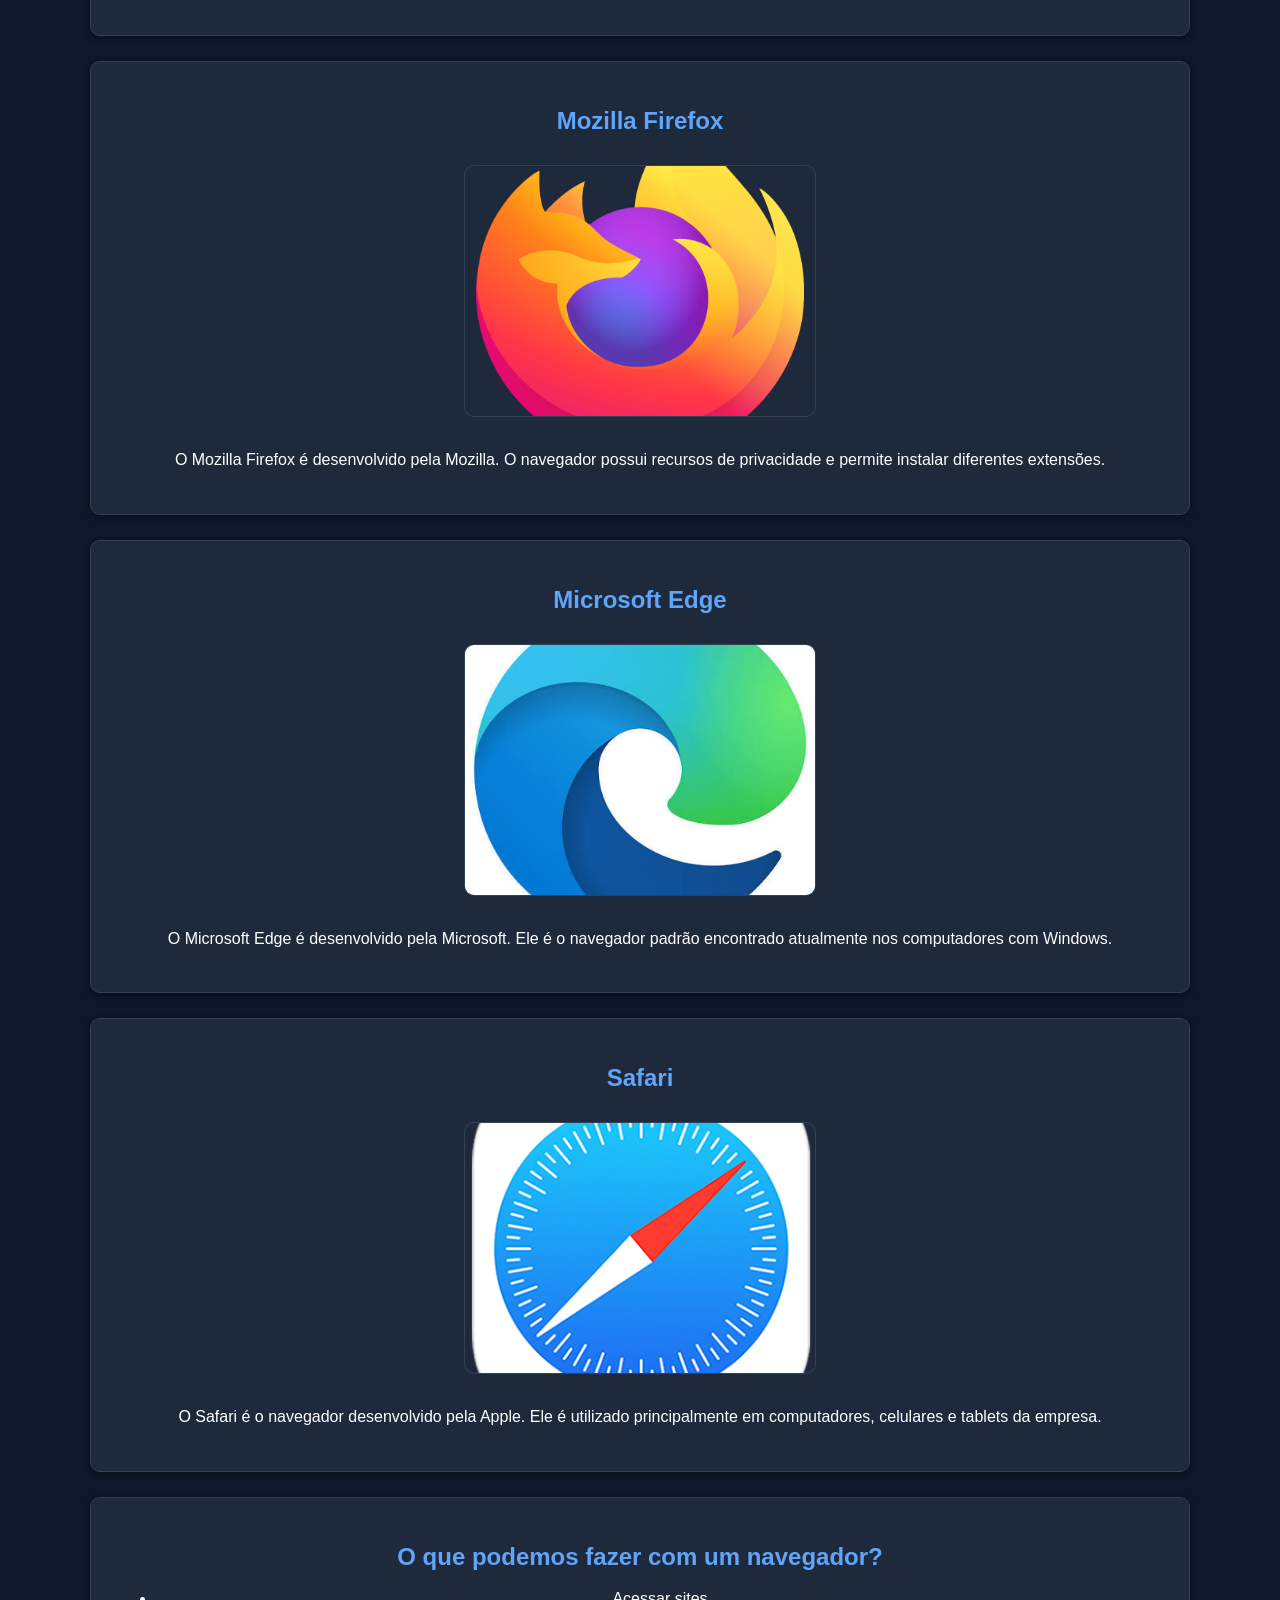
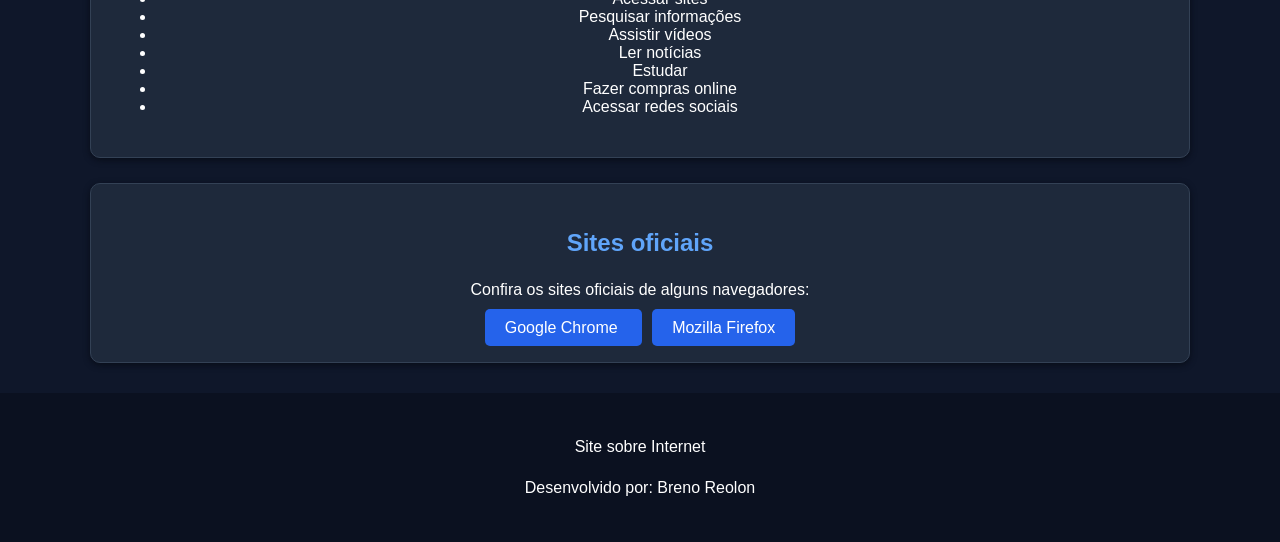
<file: projeto2/navegadores.html>
<!DOCTYPE html>
<html lang="pt-BR">

<head>
    <meta charset="UTF-8">
    <meta name="viewport" content="width=device-width, initial-scale=1.0">
    <title>Navegadores de Internet</title>
    <link rel="stylesheet" href="estilo.css">
</head>

<body>

    <header>

        <div class="cabecalho">
            <h1>Navegadores de Internet</h1>
            <p>Conheça alguns dos principais navegadores</p>
        </div>

        <nav>
           <nav>
    <a href="index.html">Início</a>
    <a href="Historia.html">História</a>
    <a href="navegadores.html">Navegadores</a>
</nav>
        </nav>

    </header>


    <main>

        <section>

            <h2>O que são navegadores?</h2>

            <p>
                Navegadores são programas usados para acessar páginas
                da Internet. Eles permitem abrir sites, pesquisar
                informações, assistir vídeos e utilizar diversos
                serviços online.
            </p>

         
            <div class="imagem">
                <img src="imagem/images (3).jpg" alt="">
            </div>

        </section>


        <section>

            <h2>Principais navegadores</h2>

            <table>

                <tr>
                    <th>Navegador</th>
                    <th>Empresa</th>
                    <th>Característica</th>
                </tr>

                <tr>
                    <td>Google Chrome</td>
                    <td>Google</td>
                    <td>Rápido e bastante utilizado</td>
                </tr>

                <tr>
                    <td>Mozilla Firefox</td>
                    <td>Mozilla</td>
                    <td>Foco em privacidade</td>
                </tr>

                <tr>
                    <td>Microsoft Edge</td>
                    <td>Microsoft</td>
                    <td>Integrado ao Windows</td>
                </tr>

                <tr>
                    <td>Safari</td>
                    <td>Apple</td>
                    <td>Utilizado em dispositivos Apple</td>
                </tr>

                <tr>
                    <td>Opera</td>
                    <td>Opera</td>
                    <td>Possui vários recursos</td>
                </tr>

            </table>

        </section>


        <section>

            <h2>Google Chrome</h2>

            <div class="imagem">
                <img src="imagem/unnamed.webp" alt="Google Chrome">
            </div>

            <p>
                O Google Chrome é um navegador desenvolvido pela
                empresa Google. Ele é conhecido por sua velocidade,
                facilidade de uso e grande quantidade de extensões.
            </p>

        </section>


        <section>

            <h2>Mozilla Firefox</h2>

            <div class="imagem">
                <img src="imagem/Firefox_logo,_2019.svg.webp" alt="Mozilla Firefox">
            </div>

            <p>
                O Mozilla Firefox é desenvolvido pela Mozilla.
                O navegador possui recursos de privacidade e permite
                instalar diferentes extensões.
            </p>

        </section>


        <section>

            <h2>Microsoft Edge</h2>

            
            <div class="imagem">
                <img src="imagem/images (4).jpg" alt="Microsoft Edge">
            </div>

            <p>
                O Microsoft Edge é desenvolvido pela Microsoft.
                Ele é o navegador padrão encontrado atualmente
                nos computadores com Windows.
            </p>

        </section>


        <section>

            <h2>Safari</h2>

          
            <div class="imagem">
                <img src="imagem/mini-hero-safari.png" alt="Safari">
            </div>

            <p>
                O Safari é o navegador desenvolvido pela Apple.
                Ele é utilizado principalmente em computadores,
                celulares e tablets da empresa.
            </p>

        </section>


        <section>

            <h2>O que podemos fazer com um navegador?</h2>

            <ul>
                <li>Acessar sites</li>
                <li>Pesquisar informações</li>
                <li>Assistir vídeos</li>
                <li>Ler notícias</li>
                <li>Estudar</li>
                <li>Fazer compras online</li>
                <li>Acessar redes sociais</li>
            </ul>

        </section>


        <section>

            <h2>Sites oficiais</h2>

            <p>Confira os sites oficiais de alguns navegadores:</p>

            <a class="link" href="https://www.google.com/chrome/" target="_blank">
                Google Chrome
            </a>

            <a class="link" href="https://www.mozilla.org/firefox/" target="_blank">
                Mozilla Firefox
            </a>

        </section>

    </main>


    <footer>

        <p>Site sobre Internet</p>
        <p>Desenvolvido por: Breno Reolon </p>

    </footer>

</body>

</html>
</file>
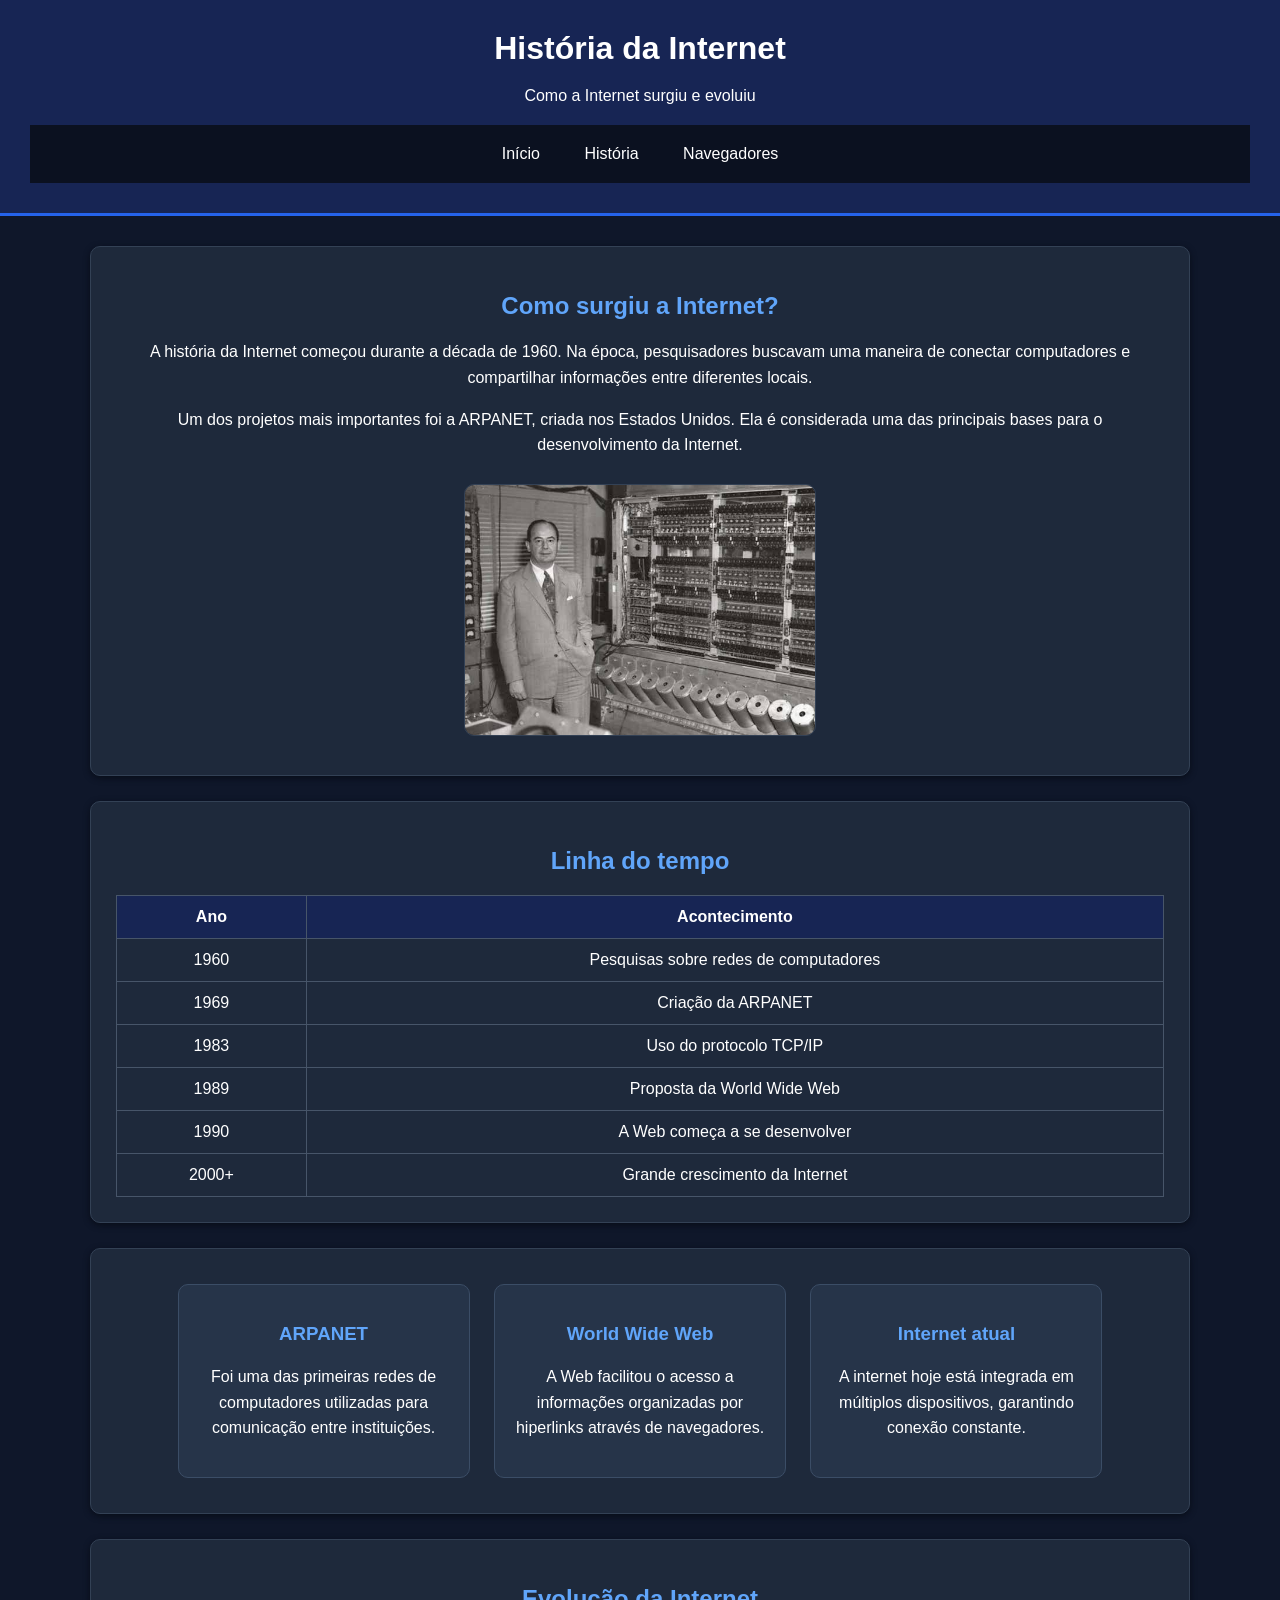
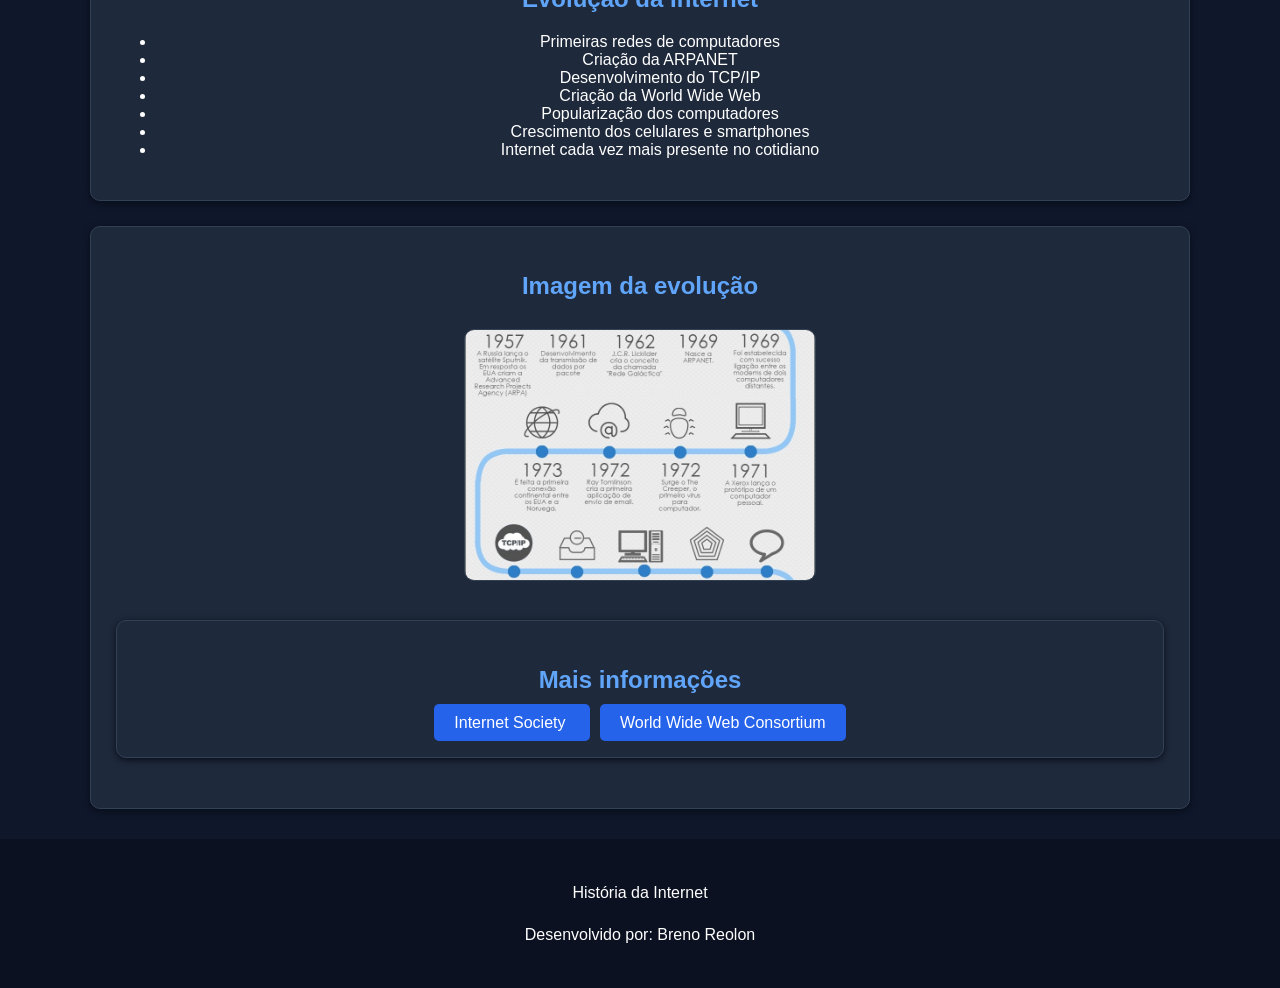
<file: projeto2/projeto2/historia.html>
<!DOCTYPE html>
<html lang="pt-BR">

<head>
    <meta charset="UTF-8">
    <meta name="viewport" content="width=device-width, initial-scale=1.0">
    <title>História da Internet</title>
    <link rel="stylesheet" href="estilo.css">
</head>

<body>

    <header>

        <div class="cabecalho">
            <h1>História da Internet</h1>
            <p>Como a Internet surgiu e evoluiu</p>
        </div>

        <nav>
            <a href="index.html">Início</a>
            <a href="historia.html">História</a>
            <a href="navegadores.html">Navegadores</a>
        </nav>

    </header>


    <main>

        <section>

            <h2>Como surgiu a Internet?</h2>

            <p>
                A história da Internet começou durante a década de 1960.
                Na época, pesquisadores buscavam uma maneira de conectar
                computadores e compartilhar informações entre diferentes
                locais.
            </p>

            <p>
                Um dos projetos mais importantes foi a ARPANET, criada
                nos Estados Unidos. Ela é considerada uma das principais
                bases para o desenvolvimento da Internet.
            </p>

            
            <div class="imagem">
                <img src="imagem/images (2).jpg" alt="Imagem sobre a ARPANET">
            </div>

        </section>


        <section>

            <h2>Linha do tempo</h2>

            <table>

                <tr>
                    <th>Ano</th>
                    <th>Acontecimento</th>
                </tr>

                <tr>
                    <td>1960</td>
                    <td>Pesquisas sobre redes de computadores</td>
                </tr>

                <tr>
                    <td>1969</td>
                    <td>Criação da ARPANET</td>
                </tr>

                <tr>
                    <td>1983</td>
                    <td>Uso do protocolo TCP/IP</td>
                </tr>

                <tr>
                    <td>1989</td>
                    <td>Proposta da World Wide Web</td>
                </tr>

                <tr>
                    <td>1990</td>
                    <td>A Web começa a se desenvolver</td>
                </tr>

                <tr>
                    <td>2000+</td>
                    <td>Grande crescimento da Internet</td>
                </tr>

            </table>

        </section>


        <section class="cards">

            <div class="card">
                <h3>ARPANET</h3>
                <p>
                    Foi uma das primeiras redes de computadores
                    utilizadas para comunicação entre instituições.
                </p>
            </div>

            <div class="card">
                <h3>World Wide Web</h3>
                <p>
                    A Web facilitou o acesso a informações organizadas por hiperlinks através de navegadores.
                </p>
            </div>

            <div class="card">
                <h3>Internet atual</h3>
                <p>
        A internet hoje está integrada em múltiplos dispositivos, garantindo conexão constante.
                </p>
            </div>

        </section>


        <section>

            <h2>Evolução da Internet</h2>

            <ul>
                <li>Primeiras redes de computadores</li>
                <li>Criação da ARPANET</li>
                <li>Desenvolvimento do TCP/IP</li>
                <li>Criação da World Wide Web</li>
                <li>Popularização dos computadores</li>
                <li>Crescimento dos celulares e smartphones</li>
                <li>Internet cada vez mais presente no cotidiano</li>
            </ul>

        </section>


        <section class="imagens">

            <h2>Imagem da evolução</h2>

            
            <div class="imagem">
                <img src="imagem/0c1n5j7r1t0p.jpg" alt="Computador antigo">
            </div>

        <section>

            <h2>Mais informações</h2>

            <a class="link" href="https://www.internetsociety.org/" target="_blank">
                Internet Society
            </a>

            <a class="link" href="https://www.w3.org/" target="_blank">
                World Wide Web Consortium
            </a>

        </section>

    </main>


    <footer>

        <p>História da Internet</p>
        <p>Desenvolvido por:  Breno Reolon</p>

    </footer>

</body>

</html>
</file>
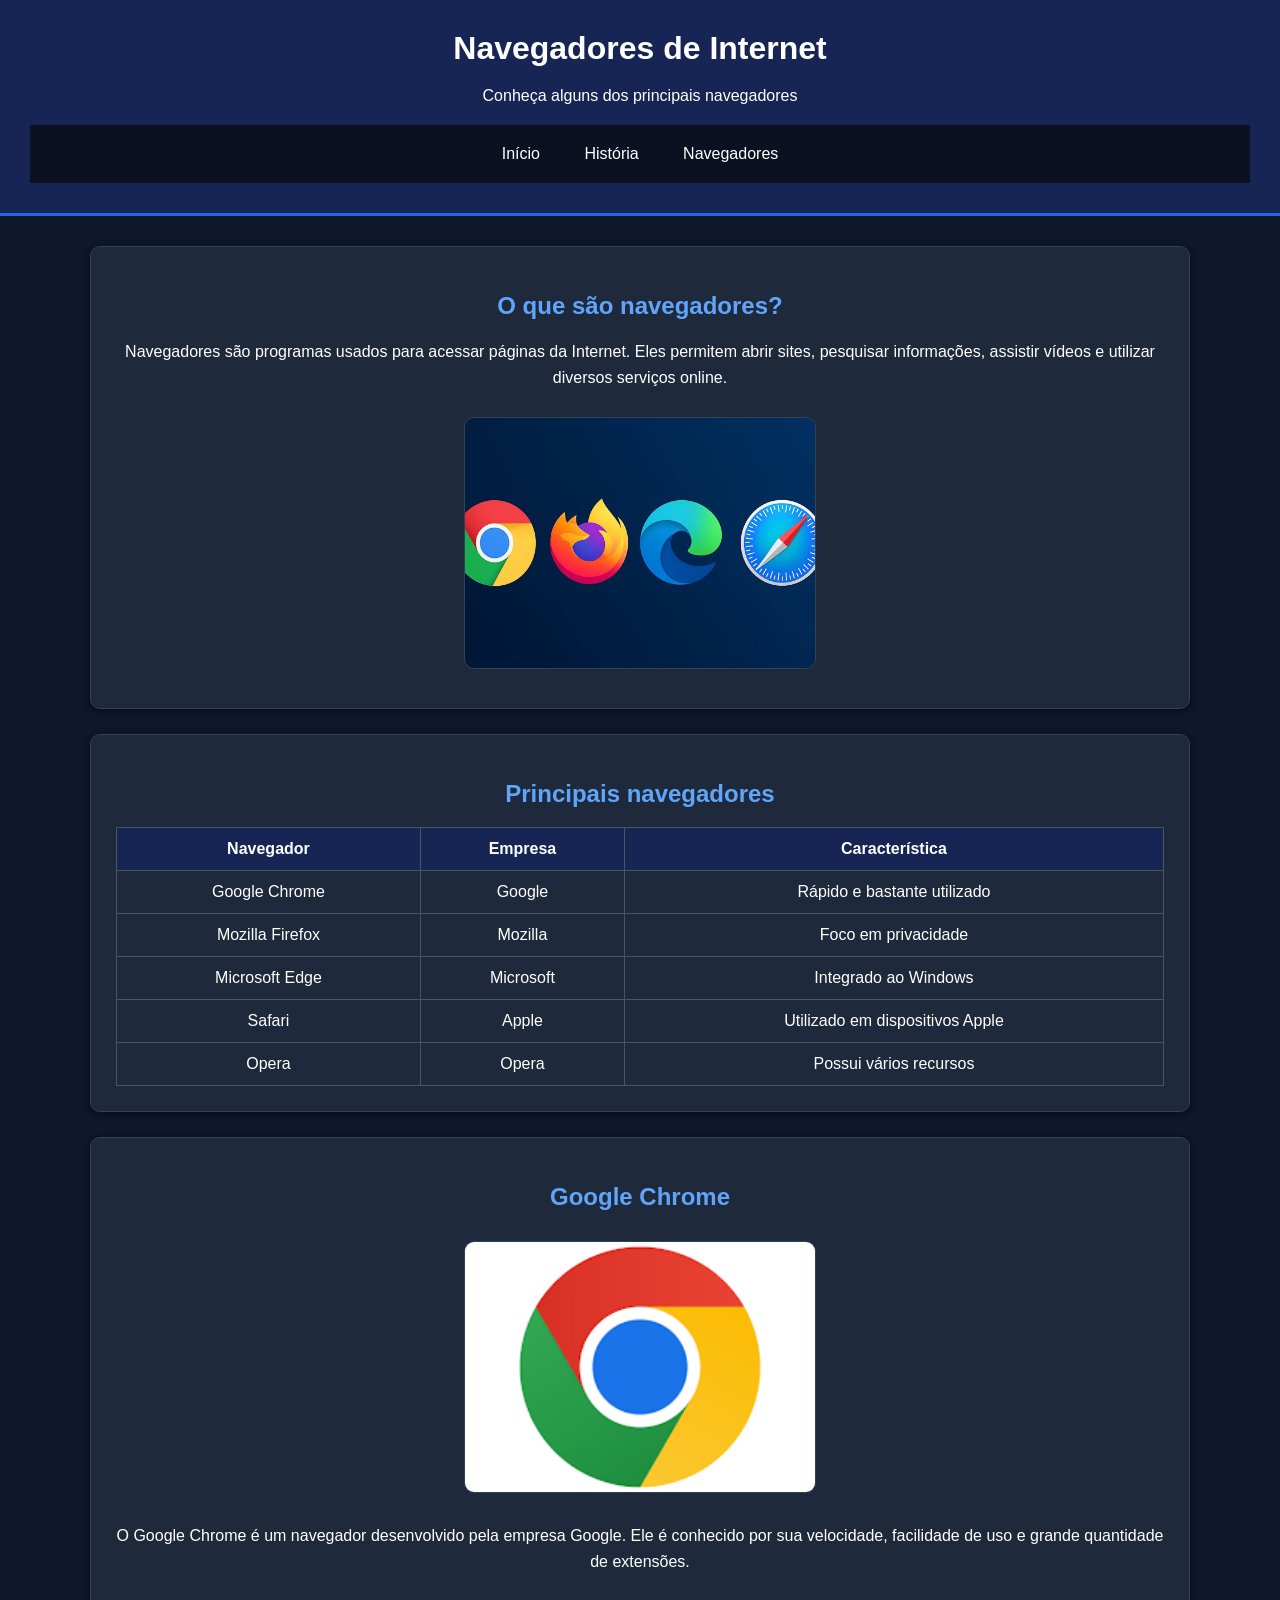
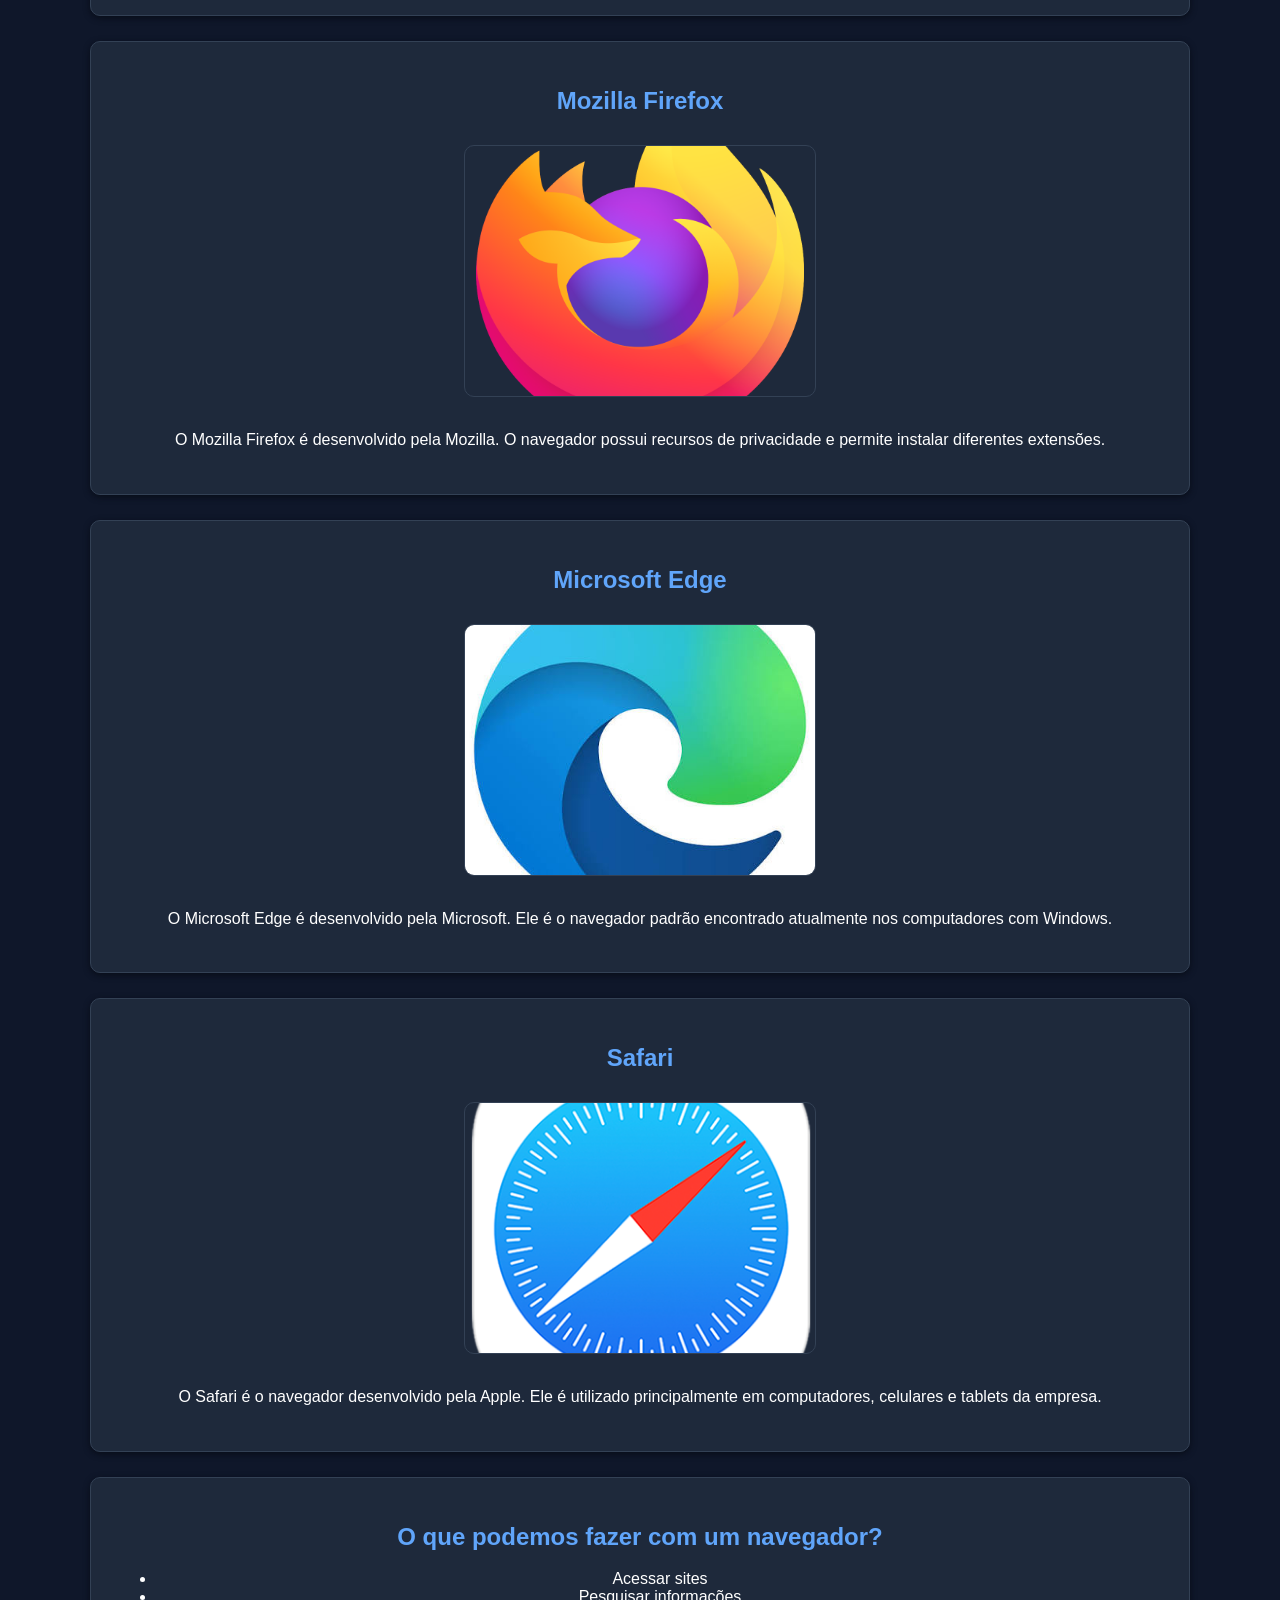
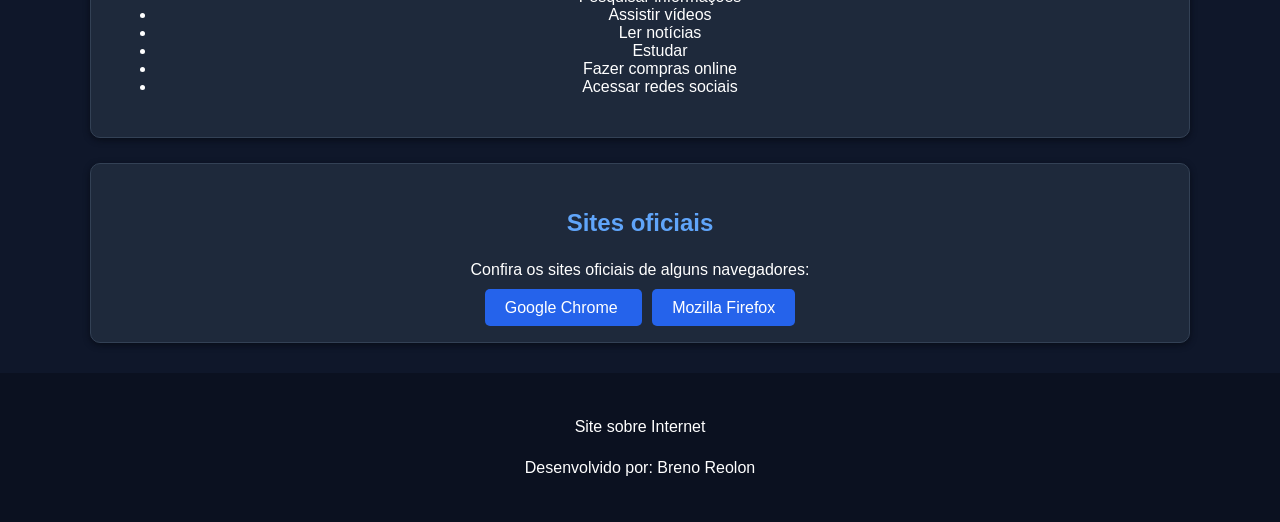
<file: projeto2/projeto2/navegadores.html>
<!DOCTYPE html>
<html lang="pt-BR">

<head>
    <meta charset="UTF-8">
    <meta name="viewport" content="width=device-width, initial-scale=1.0">
    <title>Navegadores de Internet</title>
    <link rel="stylesheet" href="estilo.css">
</head>

<body>

    <header>

        <div class="cabecalho">
            <h1>Navegadores de Internet</h1>
            <p>Conheça alguns dos principais navegadores</p>
        </div>

        <nav>
            <a href="index.html">Início</a>
            <a href="historia.html">História</a>
            <a href="navegadores.html">Navegadores</a>
        </nav>

    </header>


    <main>

        <section>

            <h2>O que são navegadores?</h2>

            <p>
                Navegadores são programas usados para acessar páginas
                da Internet. Eles permitem abrir sites, pesquisar
                informações, assistir vídeos e utilizar diversos
                serviços online.
            </p>

     
            <div class="imagem">
                <img src="imagem/images (3).jpg" alt="">
            </div>

        </section>


        <section>

            <h2>Principais navegadores</h2>

            <table>

                <tr>
                    <th>Navegador</th>
                    <th>Empresa</th>
                    <th>Característica</th>
                </tr>

                <tr>
                    <td>Google Chrome</td>
                    <td>Google</td>
                    <td>Rápido e bastante utilizado</td>
                </tr>

                <tr>
                    <td>Mozilla Firefox</td>
                    <td>Mozilla</td>
                    <td>Foco em privacidade</td>
                </tr>

                <tr>
                    <td>Microsoft Edge</td>
                    <td>Microsoft</td>
                    <td>Integrado ao Windows</td>
                </tr>

                <tr>
                    <td>Safari</td>
                    <td>Apple</td>
                    <td>Utilizado em dispositivos Apple</td>
                </tr>

                <tr>
                    <td>Opera</td>
                    <td>Opera</td>
                    <td>Possui vários recursos</td>
                </tr>

            </table>

        </section>


        <section>

            <h2>Google Chrome</h2>

            <div class="imagem">
                <img src="imagem/unnamed.webp" alt="Google Chrome">
            </div>

            <p>
                O Google Chrome é um navegador desenvolvido pela
                empresa Google. Ele é conhecido por sua velocidade,
                facilidade de uso e grande quantidade de extensões.
            </p>

        </section>


        <section>

            <h2>Mozilla Firefox</h2>

            <div class="imagem">
                <img src="imagem/Firefox_logo,_2019.svg.webp" alt="Mozilla Firefox">
            </div>

            <p>
                O Mozilla Firefox é desenvolvido pela Mozilla.
                O navegador possui recursos de privacidade e permite
                instalar diferentes extensões.
            </p>

        </section>


        <section>

            <h2>Microsoft Edge</h2>

      
            <div class="imagem">
                <img src="imagem/images (4).jpg" alt="Microsoft Edge">
            </div>

            <p>
                O Microsoft Edge é desenvolvido pela Microsoft.
                Ele é o navegador padrão encontrado atualmente
                nos computadores com Windows.
            </p>

        </section>


        <section>

            <h2>Safari</h2>

       
            <div class="imagem">
                <img src="imagem/mini-hero-safari.png" alt="Safari">
            </div>

            <p>
                O Safari é o navegador desenvolvido pela Apple.
                Ele é utilizado principalmente em computadores,
                celulares e tablets da empresa.
            </p>

        </section>


        <section>

            <h2>O que podemos fazer com um navegador?</h2>

            <ul>
                <li>Acessar sites</li>
                <li>Pesquisar informações</li>
                <li>Assistir vídeos</li>
                <li>Ler notícias</li>
                <li>Estudar</li>
                <li>Fazer compras online</li>
                <li>Acessar redes sociais</li>
            </ul>

        </section>


        <section>

            <h2>Sites oficiais</h2>

            <p>Confira os sites oficiais de alguns navegadores:</p>

            <a class="link" href="https://www.google.com/chrome/" target="_blank">
                Google Chrome
            </a>

            <a class="link" href="https://www.mozilla.org/firefox/" target="_blank">
                Mozilla Firefox
            </a>

        </section>

    </main>


    <footer>

        <p>Site sobre Internet</p>
        <p>Desenvolvido por: Breno Reolon </p>

    </footer>

</body>

</html>
</file>
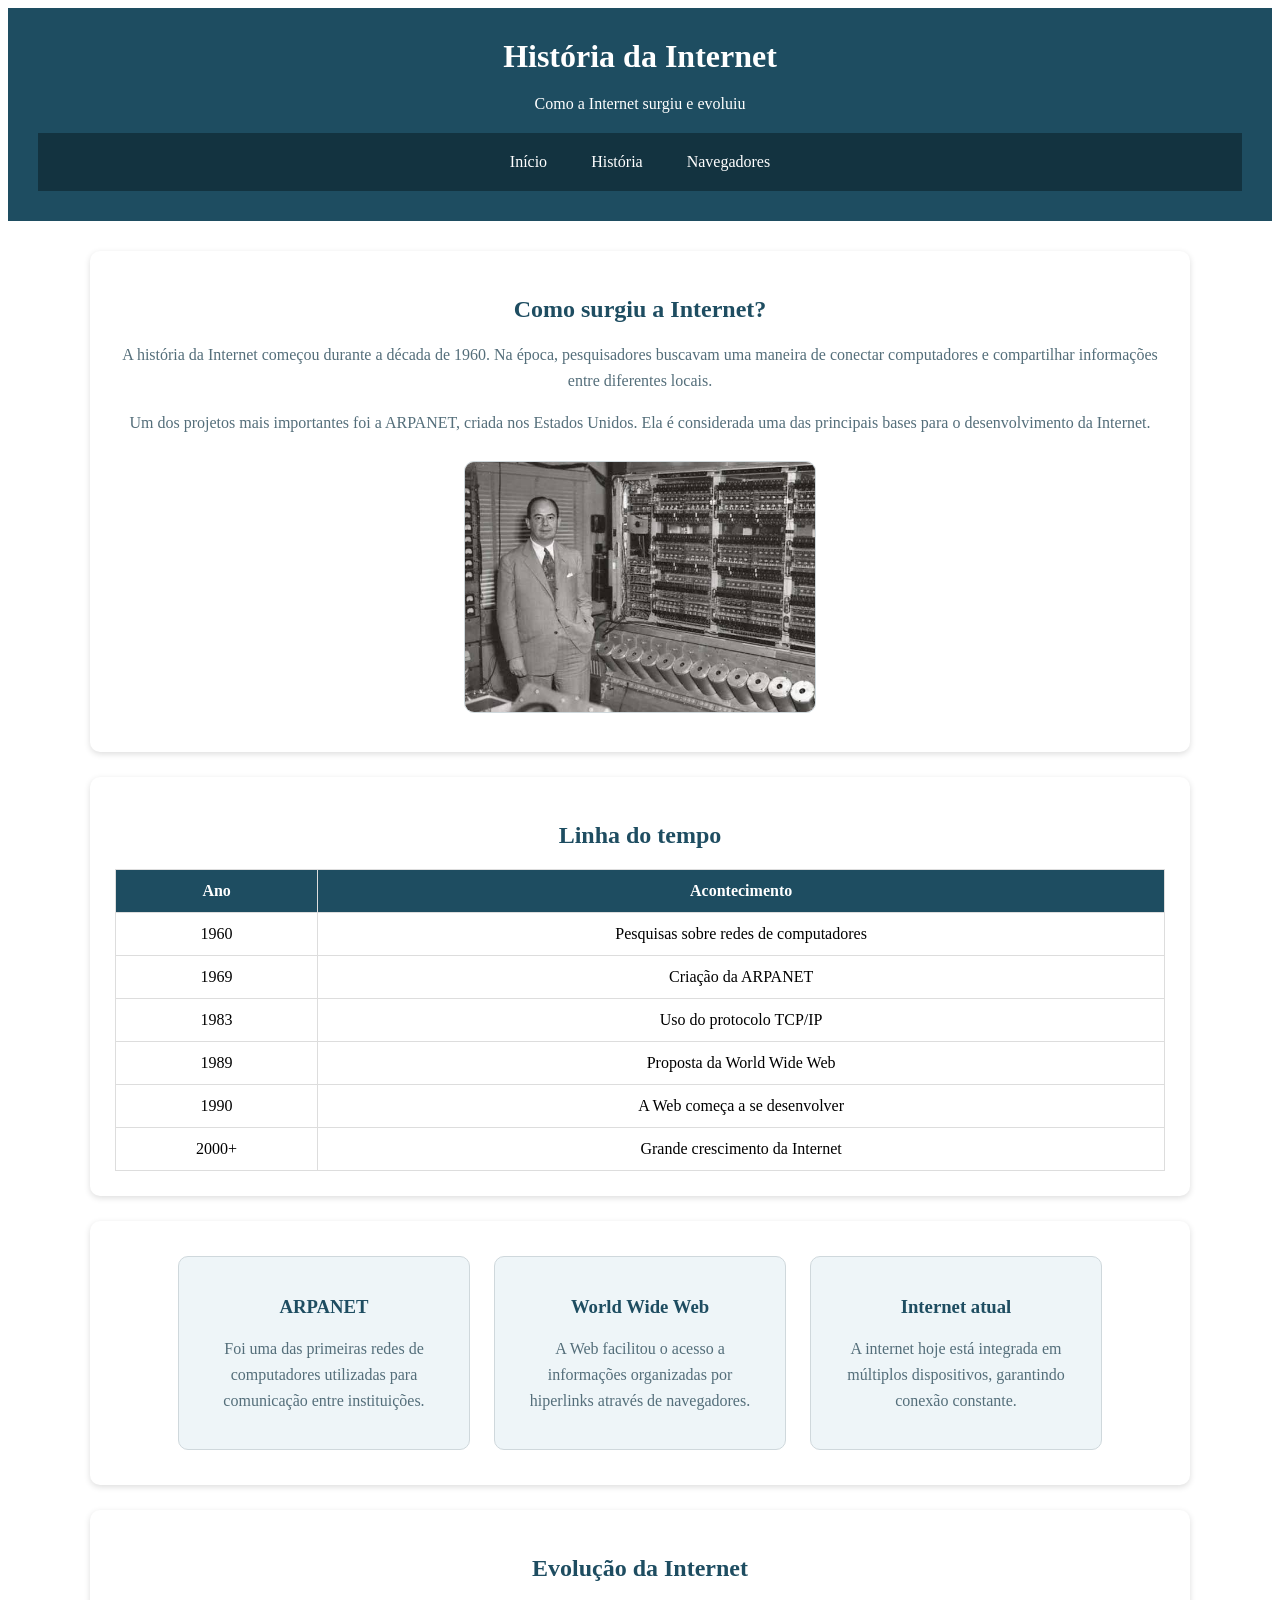
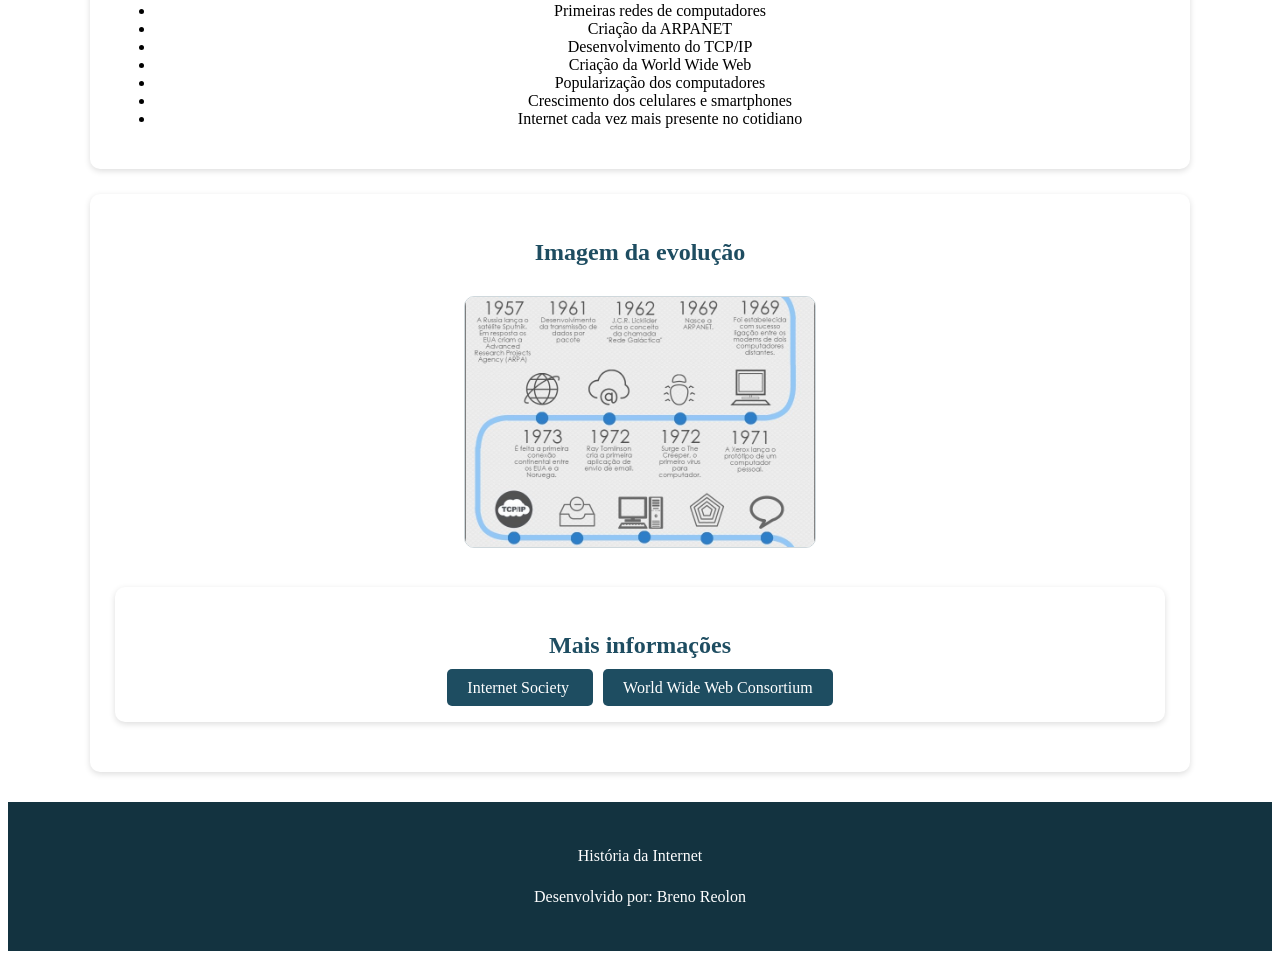
<file: projeto2/projeto2/projeto2/historia.html>
<!DOCTYPE html>
<html lang="pt-BR">

<head>
    <meta charset="UTF-8">
    <meta name="viewport" content="width=device-width, initial-scale=1.0">
    <title>História da Internet</title>
    <link rel="stylesheet" href="estilo.css">
</head>

<body>

    <header>

        <div class="cabecalho">
            <h1>História da Internet</h1>
            <p>Como a Internet surgiu e evoluiu</p>
        </div>

        <nav>
            <a href="index.html">Início</a>
            <a href="historia.html">História</a>
            <a href="navegadores.html">Navegadores</a>
        </nav>

    </header>


    <main>

        <section>

            <h2>Como surgiu a Internet?</h2>

            <p>
                A história da Internet começou durante a década de 1960.
                Na época, pesquisadores buscavam uma maneira de conectar
                computadores e compartilhar informações entre diferentes
                locais.
            </p>

            <p>
                Um dos projetos mais importantes foi a ARPANET, criada
                nos Estados Unidos. Ela é considerada uma das principais
                bases para o desenvolvimento da Internet.
            </p>

            <!-- IMAGEM 1 - 600x600 -->
            <div class="imagem">
                <img src="imagem/images (2).jpg" alt="Imagem sobre a ARPANET">
            </div>

        </section>


        <section>

            <h2>Linha do tempo</h2>

            <table>

                <tr>
                    <th>Ano</th>
                    <th>Acontecimento</th>
                </tr>

                <tr>
                    <td>1960</td>
                    <td>Pesquisas sobre redes de computadores</td>
                </tr>

                <tr>
                    <td>1969</td>
                    <td>Criação da ARPANET</td>
                </tr>

                <tr>
                    <td>1983</td>
                    <td>Uso do protocolo TCP/IP</td>
                </tr>

                <tr>
                    <td>1989</td>
                    <td>Proposta da World Wide Web</td>
                </tr>

                <tr>
                    <td>1990</td>
                    <td>A Web começa a se desenvolver</td>
                </tr>

                <tr>
                    <td>2000+</td>
                    <td>Grande crescimento da Internet</td>
                </tr>

            </table>

        </section>


        <section class="cards">

            <div class="card">
                <h3>ARPANET</h3>
                <p>
                    Foi uma das primeiras redes de computadores
                    utilizadas para comunicação entre instituições.
                </p>
            </div>

            <div class="card">
                <h3>World Wide Web</h3>
                <p>
                    A Web facilitou o acesso a informações organizadas por hiperlinks através de navegadores.
                </p>
            </div>

            <div class="card">
                <h3>Internet atual</h3>
                <p>
        A internet hoje está integrada em múltiplos dispositivos, garantindo conexão constante.
                </p>
            </div>

        </section>


        <section>

            <h2>Evolução da Internet</h2>

            <ul>
                <li>Primeiras redes de computadores</li>
                <li>Criação da ARPANET</li>
                <li>Desenvolvimento do TCP/IP</li>
                <li>Criação da World Wide Web</li>
                <li>Popularização dos computadores</li>
                <li>Crescimento dos celulares e smartphones</li>
                <li>Internet cada vez mais presente no cotidiano</li>
            </ul>

        </section>


        <section class="imagens">

            <h2>Imagem da evolução</h2>

            <!-- IMAGEM 2 - 600x600 -->
            <div class="imagem">
                <img src="imagem/0c1n5j7r1t0p.jpg" alt="Computador antigo">
            </div>

        <section>

            <h2>Mais informações</h2>

            <a class="link" href="https://www.internetsociety.org/" target="_blank">
                Internet Society
            </a>

            <a class="link" href="https://www.w3.org/" target="_blank">
                World Wide Web Consortium
            </a>

        </section>

    </main>


    <footer>

        <p>História da Internet</p>
        <p>Desenvolvido por:  Breno Reolon</p>

    </footer>

</body>

</html>
</file>
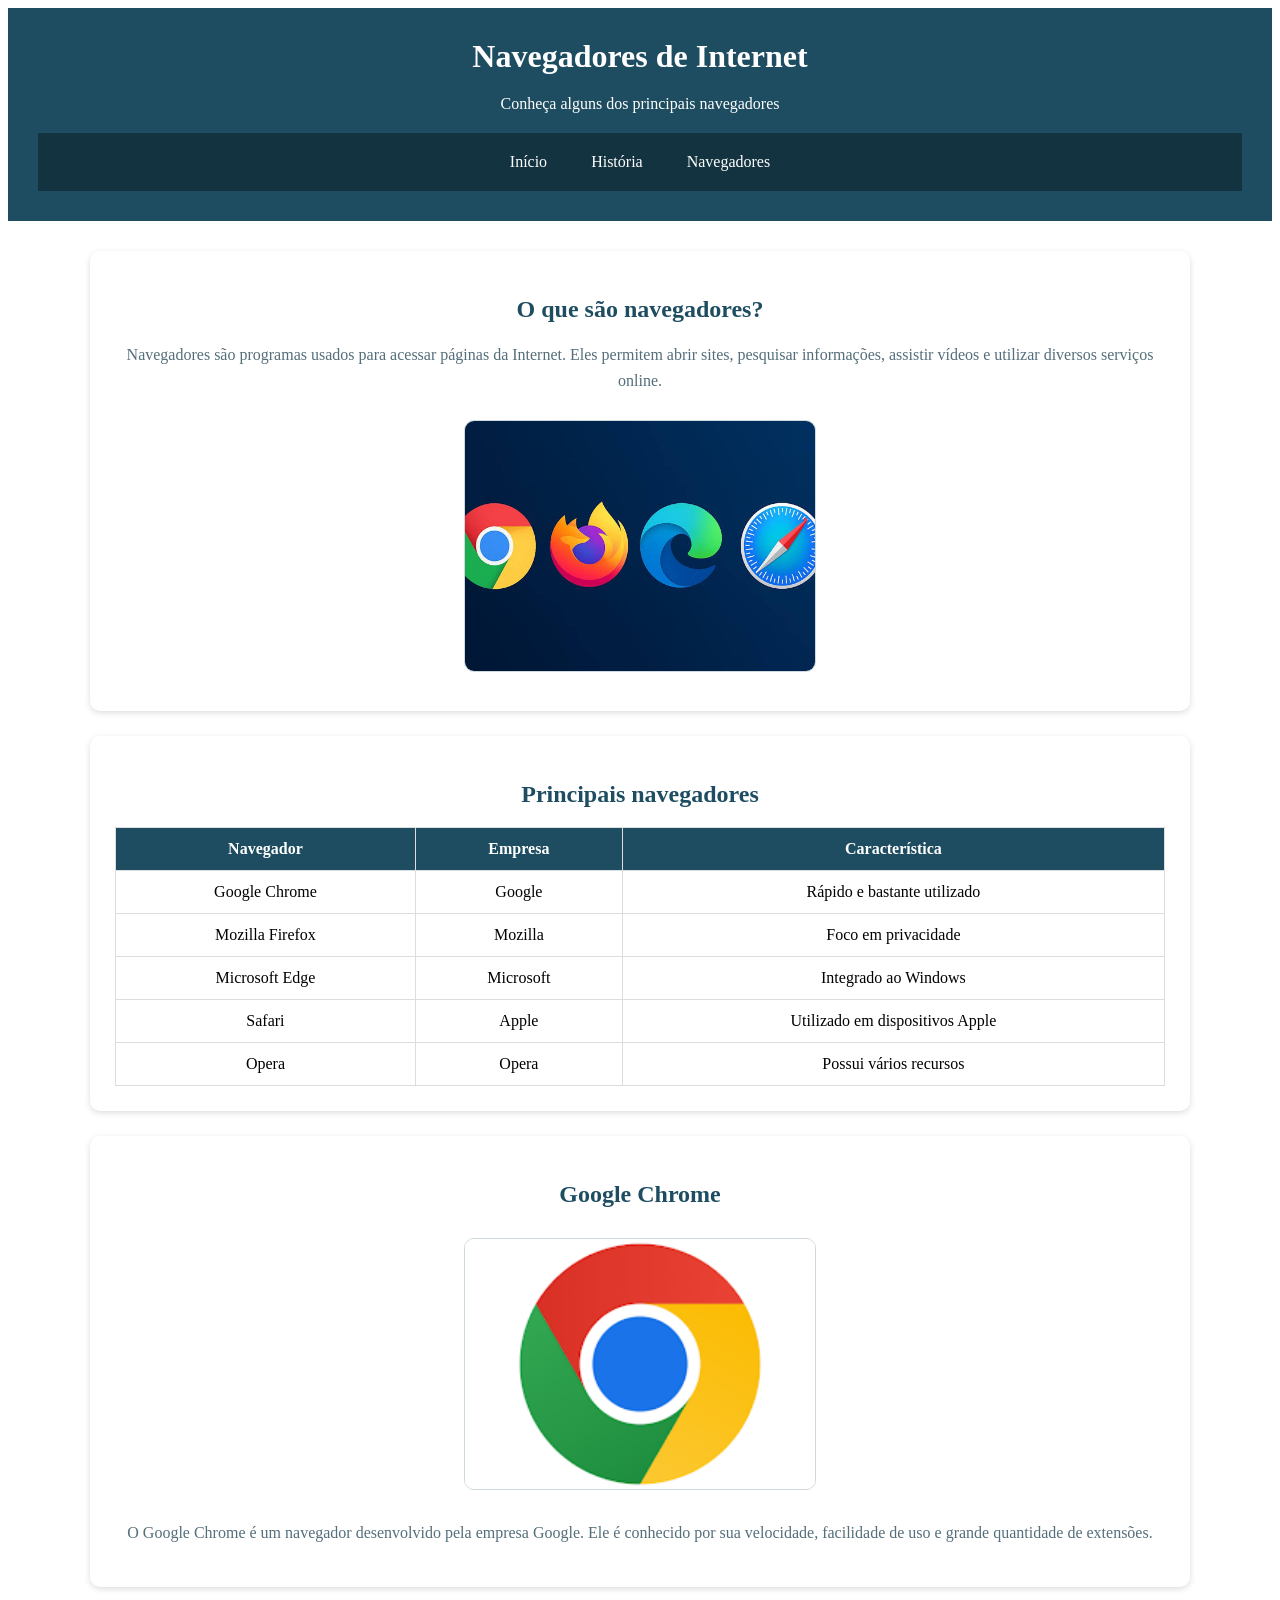
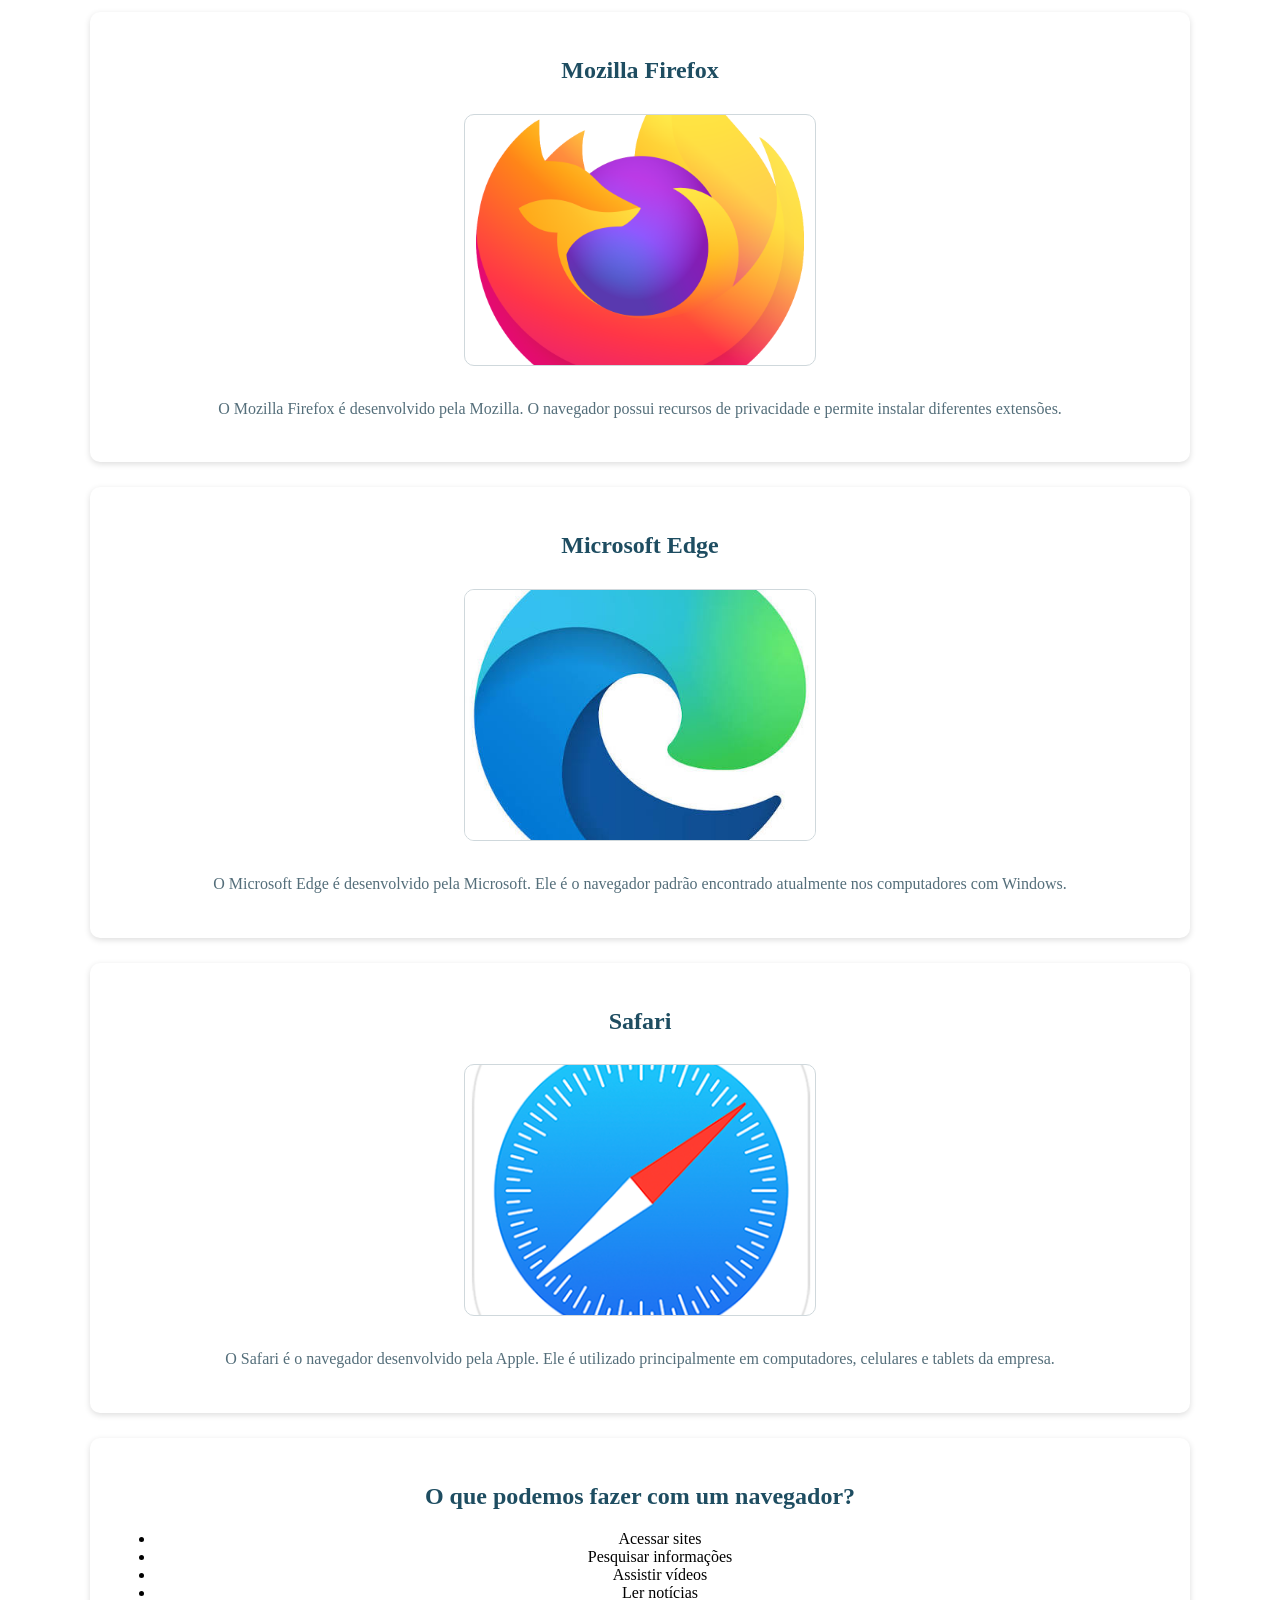
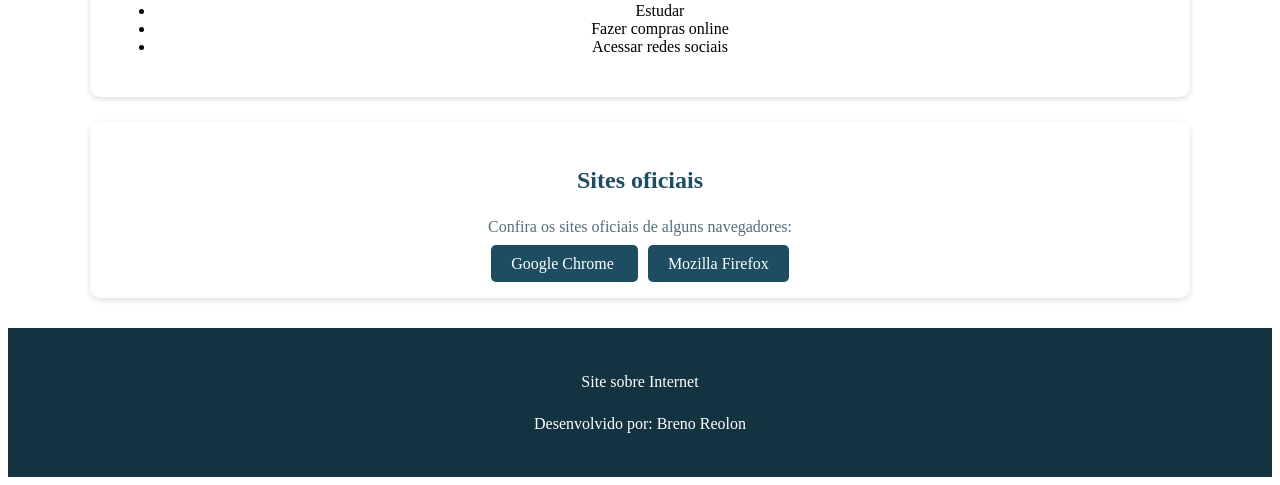
<file: projeto2/projeto2/projeto2/navegadores.html>
<!DOCTYPE html>
<html lang="pt-BR">

<head>
    <meta charset="UTF-8">
    <meta name="viewport" content="width=device-width, initial-scale=1.0">
    <title>Navegadores de Internet</title>
    <link rel="stylesheet" href="estilo.css">
</head>

<body>

    <header>

        <div class="cabecalho">
            <h1>Navegadores de Internet</h1>
            <p>Conheça alguns dos principais navegadores</p>
        </div>

        <nav>
            <a href="index.html">Início</a>
            <a href="historia.html">História</a>
            <a href="navegadores.html">Navegadores</a>
        </nav>

    </header>


    <main>

        <section>

            <h2>O que são navegadores?</h2>

            <p>
                Navegadores são programas usados para acessar páginas
                da Internet. Eles permitem abrir sites, pesquisar
                informações, assistir vídeos e utilizar diversos
                serviços online.
            </p>

            <!-- COLOQUE A IMAGEM AQUI - 600x600 -->
            <div class="imagem">
                <img src="imagem/images (3).jpg" alt="">
            </div>

        </section>


        <section>

            <h2>Principais navegadores</h2>

            <table>

                <tr>
                    <th>Navegador</th>
                    <th>Empresa</th>
                    <th>Característica</th>
                </tr>

                <tr>
                    <td>Google Chrome</td>
                    <td>Google</td>
                    <td>Rápido e bastante utilizado</td>
                </tr>

                <tr>
                    <td>Mozilla Firefox</td>
                    <td>Mozilla</td>
                    <td>Foco em privacidade</td>
                </tr>

                <tr>
                    <td>Microsoft Edge</td>
                    <td>Microsoft</td>
                    <td>Integrado ao Windows</td>
                </tr>

                <tr>
                    <td>Safari</td>
                    <td>Apple</td>
                    <td>Utilizado em dispositivos Apple</td>
                </tr>

                <tr>
                    <td>Opera</td>
                    <td>Opera</td>
                    <td>Possui vários recursos</td>
                </tr>

            </table>

        </section>


        <section>

            <h2>Google Chrome</h2>

            <!-- COLOQUE A IMAGEM AQUI - 600x600 -->
            <div class="imagem">
                <img src="imagem/unnamed.webp" alt="Google Chrome">
            </div>

            <p>
                O Google Chrome é um navegador desenvolvido pela
                empresa Google. Ele é conhecido por sua velocidade,
                facilidade de uso e grande quantidade de extensões.
            </p>

        </section>


        <section>

            <h2>Mozilla Firefox</h2>

            <!-- COLOQUE A IMAGEM AQUI - 600x600 -->
            <div class="imagem">
                <img src="imagem/Firefox_logo,_2019.svg.webp" alt="Mozilla Firefox">
            </div>

            <p>
                O Mozilla Firefox é desenvolvido pela Mozilla.
                O navegador possui recursos de privacidade e permite
                instalar diferentes extensões.
            </p>

        </section>


        <section>

            <h2>Microsoft Edge</h2>

            <!-- COLOQUE A IMAGEM AQUI - 600x600 -->
            <div class="imagem">
                <img src="imagem/images (4).jpg" alt="Microsoft Edge">
            </div>

            <p>
                O Microsoft Edge é desenvolvido pela Microsoft.
                Ele é o navegador padrão encontrado atualmente
                nos computadores com Windows.
            </p>

        </section>


        <section>

            <h2>Safari</h2>

            <!-- COLOQUE A IMAGEM AQUI - 600x600 -->
            <div class="imagem">
                <img src="imagem/mini-hero-safari.png" alt="Safari">
            </div>

            <p>
                O Safari é o navegador desenvolvido pela Apple.
                Ele é utilizado principalmente em computadores,
                celulares e tablets da empresa.
            </p>

        </section>


        <section>

            <h2>O que podemos fazer com um navegador?</h2>

            <ul>
                <li>Acessar sites</li>
                <li>Pesquisar informações</li>
                <li>Assistir vídeos</li>
                <li>Ler notícias</li>
                <li>Estudar</li>
                <li>Fazer compras online</li>
                <li>Acessar redes sociais</li>
            </ul>

        </section>


        <section>

            <h2>Sites oficiais</h2>

            <p>Confira os sites oficiais de alguns navegadores:</p>

            <a class="link" href="https://www.google.com/chrome/" target="_blank">
                Google Chrome
            </a>

            <a class="link" href="https://www.mozilla.org/firefox/" target="_blank">
                Mozilla Firefox
            </a>

        </section>

    </main>


    <footer>

        <p>Site sobre Internet</p>
        <p>Desenvolvido por: Breno Reolon </p>

    </footer>

</body>

</html>
</file>
<file: projeto2/estilo.css>
body {
    margin: 0;
    font-family: Arial, Helvetica, sans-serif;
    background-color: #0f172a;
    color: #ffffff;
    text-align: center;
}

main {
    width: 90%;
    max-width: 1100px;
    margin: 30px auto;
}

h2 {
    color: #60a5fa;
}

p {
    color: #ffffff;
    line-height: 1.6;
}

header {
    background-color: #172554;
    color: white;
    padding: 30px;
    text-align: center;
    border-bottom: 3px solid #2563eb;
}

header h1 {
    margin: 0;
    text-align: center;
}

header p {
    color: white;
    text-align: center;
}

nav {
    background-color: #0b1120;
    padding: 10px;
    text-align: center;
}

nav a {
    color: white;
    text-decoration: none;
    padding: 10px 20px;
    display: inline-block;
}

nav a:hover {
    background-color: #1e40af;
}

section {
    background-color: #1e293b;
    color: #ffffff;
    padding: 25px;
    margin: 25px 0;
    border-radius: 10px;
    border: 1px solid #334155;
    box-shadow: 0 2px 6px #080d18;
    text-align: center;
}

.card {
    display: inline-block;
    width: 250px;
    margin: 10px;
    padding: 20px;
    background-color: #263449;
    color: #ffffff;
    border: 1px solid #3b4d66;
    border-radius: 10px;
    vertical-align: top;
    text-align: center;
}

.card h3 {
    color: #60a5fa;
}

.card p {
    color: #ffffff;
}

.info {
    display: inline-block;
    width: 250px;
    height: 170px;
    margin: 10px;
    padding: 20px;
    background-color: #263449;
    color: #ffffff;
    border: 1px solid #3b4d66;
    border-radius: 10px;
    vertical-align: top;
    text-align: center;
}

.info h3 {
    color: #60a5fa;
}

.info p {
    color: #ffffff;
    text-align: center;
}

.imagem {
    display: inline-block;
    width: 350px;
    height: 250px;
    margin: 10px;
    border: 1px solid #334155;
    border-radius: 10px;
    overflow: hidden;
}

.imagem img {
    width: 100%;
    height: 100%;
    object-fit: cover;
}

table {
    width: 100%;
    border-collapse: collapse;
}

th {
    background-color: #172554;
    color: white;
}

th,
td {
    padding: 12px;
    border: 1px solid #475569;
    text-align: center;
    color: #ffffff;
}

button,
.link {
    background-color: #2563eb;
    color: white;
    padding: 10px 20px;
    margin: 5px;
    border: none;
    border-radius: 5px;
    text-decoration: none;
}

button:hover,
.link:hover {
    background-color: #3b82f6;
}

a {
    color: #60a5fa;
}

a:hover {
    color: #93c5fd;
}

/* FORMULÁRIO */

.formulario {
    background-color: #0f172a;
}

.formulario form {
    width: 80%;
    max-width: 600px;
    margin: auto;
    text-align: center;
}

.formulario label {
    display: block;
    margin-top: 10px;
    color: #ffffff;
}

.formulario input,
.formulario textarea,
.formulario select {
    box-sizing: border-box;
    width: 100%;
    padding: 10px;
    margin: 5px 0 15px;
    border: 1px solid #475569;
    border-radius: 5px;
    font-family: Arial;
    background-color: #263449;
    color: #ffffff;
}

.formulario textarea {
    height: 120px;
}

.formulario input::placeholder,
.formulario textarea::placeholder {
    color: #cbd5e1;
}

.formulario .opcoes {
    background-color: #0f172a;
    padding: 10px;
    margin-bottom: 15px;
}

.formulario .opcoes label {
    margin: 5px;
}

.formulario .opcoes input {
    width: auto;
}

.formulario button {
    width: 100%;
    margin-top: 10px;
    cursor: pointer;
}

input[type="number"] {
    appearance: textfield;
}

input[type="number"]::-webkit-inner-spin-button,
input[type="number"]::-webkit-outer-spin-button {
    appearance: none;
}

footer {
    background-color: #0b1120;
    color: white;
    padding: 25px;
    margin-top: 30px;
    text-align: center;
}

footer p {
    color: white;
    text-align: center;
}
</file>
<file: projeto2/projeto2/estilo.css>
body {
    margin: 0;
    font-family: Arial, Helvetica, sans-serif;
    background-color: #0f172a;
    color: #ffffff;
    text-align: center;
}

main {
    width: 90%;
    max-width: 1100px;
    margin: 30px auto;
}




h2 {
    color: #60a5fa;
}

p {
    color: #ffffff;
    line-height: 1.6;
}




header {
    background-color: #172554;
    color: white;
    padding: 30px;
    text-align: center;
    border-bottom: 3px solid #2563eb;
}

header h1 {
    margin: 0;
    text-align: center;
}

header p {
    color: white;
    text-align: center;
}




nav {
    background-color: #0b1120;
    padding: 10px;
    text-align: center;
}

nav a {
    color: white;
    text-decoration: none;
    padding: 10px 20px;
    display: inline-block;
}

nav a:hover {
    background-color: #1e40af;
}




section {
    background-color: #1e293b;
    color: #ffffff;
    padding: 25px;
    margin: 25px 0;
    border-radius: 10px;
    border: 1px solid #334155;
    box-shadow: 0 2px 6px #080d18;
    text-align: center;
}




.card {
    display: inline-block;
    width: 250px;
    margin: 10px;
    padding: 20px;
    background-color: #263449;
    color: #ffffff;
    border: 1px solid #3b4d66;
    border-radius: 10px;
    vertical-align: top;
    text-align: center;
}

.card h3 {
    color: #60a5fa;
}

.card p {
    color: #ffffff;
}




.info {
    display: inline-block;
    width: 250px;
    height: 170px;
    margin: 10px;
    padding: 20px;
    background-color: #263449;
    color: #ffffff;
    border: 1px solid #3b4d66;
    border-radius: 10px;
    vertical-align: top;
    text-align: center;
}

.info h3 {
    color: #60a5fa;
}

.info p {
    color: #ffffff;
    text-align: center;
}




.imagem {
    display: inline-block;
    width: 350px;
    height: 250px;
    margin: 10px;
    border: 1px solid #334155;
    border-radius: 10px;
    overflow: hidden;
}

.imagem img {
    width: 100%;
    height: 100%;
    object-fit: cover;
}


table {
    width: 100%;
    border-collapse: collapse;
}

th {
    background-color: #172554;
    color: white;
}

th,
td {
    padding: 12px;
    border: 1px solid #475569;
    text-align: center;
    color: #ffffff;
}




button,
.link {
    background-color: #2563eb;
    color: white;
    padding: 10px 20px;
    margin: 5px;
    border: none;
    border-radius: 5px;
    text-decoration: none;
}

button:hover,
.link:hover {
    background-color: #3b82f6;
}




a {
    color: #60a5fa;
}

a:hover {
    color: #93c5fd;
}



.formulario form {
    width: 80%;
    max-width: 600px;
    margin: auto;
    text-align: center;
}

.formulario label {
    display: block;
    margin-top: 10px;
    color: #ffffff;
}

.formulario input,
.formulario textarea,
.formulario select {
    width: 100%;
    padding: 10px;
    margin: 5px 0 15px;
    border: 1px solid #475569;
    border-radius: 5px;
    font-family: Arial;
    background-color: #263449;
    color: #ffffff;
}

.formulario textarea {
    height: 120px;
}

.formulario input::placeholder,
.formulario textarea::placeholder {
    color: #cbd5e1;
}




input[type="number"] {
    appearance: textfield;
}

input[type="number"]::-webkit-inner-spin-button,
input[type="number"]::-webkit-outer-spin-button {
    appearance: none;
}



footer {
    background-color: #0b1120;
    color: white;
    padding: 25px;
    margin-top: 30px;
    text-align: center;
}

footer p {
    color: white;
    text-align: center;
}
</file>
<file: projeto2/projeto2/projeto2/estilo.css>
css
body {
    margin: 0;
    font-family: Arial, Helvetica, sans-serif;
    background-color: #f4f7f9;
    color: #2c3e50;
    text-align: center;
}

main {
    width: 90%;
    max-width: 1100px;
    margin: 30px auto;
}

h2 {
    color: #1e4d61;
}

p {
    color: #546e7a;
    line-height: 1.6;
}

/* CABEÇALHO */

header {
    background-color: #1e4d61;
    color: white;
    padding: 30px;
    text-align: center;
}

header h1 {
    margin: 0;
    text-align: center;
}

header p {
    color: white;
    text-align: center;
}

/* MENU */

nav {
    background-color: #133340;
    padding: 10px;
    text-align: center;
}

nav a {
    color: white;
    text-decoration: none;
    padding: 10px 20px;
    display: inline-block;
}

nav a:hover {
    background-color: #3a7d99;
}

/* CAIXAS */

section {
    background-color: white;
    padding: 25px;
    margin: 25px 0;
    border-radius: 10px;
    box-shadow: 0 2px 6px #ddd;
    text-align: center;
}

/* CARDS */

.card {
    display: inline-block;
    width: 250px;
    margin: 10px;
    padding: 20px;
    background-color: #eef5f8;
    border: 1px solid #cfd8dc;
    border-radius: 10px;
    vertical-align: top;
    text-align: center;
}

.card h3 {
    color: #1e4d61;
}

/* INFORMAÇÕES */

.info {
    display: inline-block;
    width: 250px;
    height: 170px;
    margin: 10px;
    padding: 20px;
    background-color: #eef5f8;
    border: 1px solid #cfd8dc;
    border-radius: 10px;
    vertical-align: top;
    text-align: center;
}

.info h3 {
    color: #1e4d61;
}

.info p {
    text-align: center;
}

/* IMAGENS */

.imagem {
    display: inline-block;
    width: 350px;
    height: 250px;
    margin: 10px;
    border: 1px solid #cfd8dc;
    border-radius: 10px;
    overflow: hidden;
}

.imagem img {
    width: 100%;
    height: 100%;
    object-fit: cover;
}

/* TABELA */

table {
    width: 100%;
    border-collapse: collapse;
}

th {
    background-color: #1e4d61;
    color: white;
}

th,
td {
    padding: 12px;
    border: 1px solid #ddd;
    text-align: center;
}

/* BOTÕES */

button,
.link {
    background-color: #1e4d61;
    color: white;
    padding: 10px 20px;
    margin: 5px;
    border: none;
    border-radius: 5px;
    text-decoration: none;
}

button:hover,
.link:hover {
    background-color: #3a7d99;
}

/* FORMULÁRIO */

.formulario form {
    width: 80%;
    max-width: 600px;
    margin: auto;
    text-align: center;
}

.formulario label {
    display: block;
    margin-top: 10px;
}

.formulario input,
.formulario textarea,
.formulario select {
    width: 100%;
    padding: 10px;
    margin: 5px 0 15px;
    border: 1px solid #ccc;
    border-radius: 5px;
    font-family: Arial;
}

.formulario textarea {
    height: 120px;
}

/* RODAPÉ */

footer {
    background-color: #133340;
    color: white;
    padding: 25px;
    margin-top: 30px;
    text-align: center;
}

footer p {
    color: white;
    text-align: center;
}
/* TIRA AS SETINHAS DA IDADE */

input[type="number"] {
    appearance: textfield;
}

input[type="number"]::-webkit-inner-spin-button,
input[type="number"]::-webkit-outer-spin-button {
    appearance: none;
}
</file>
